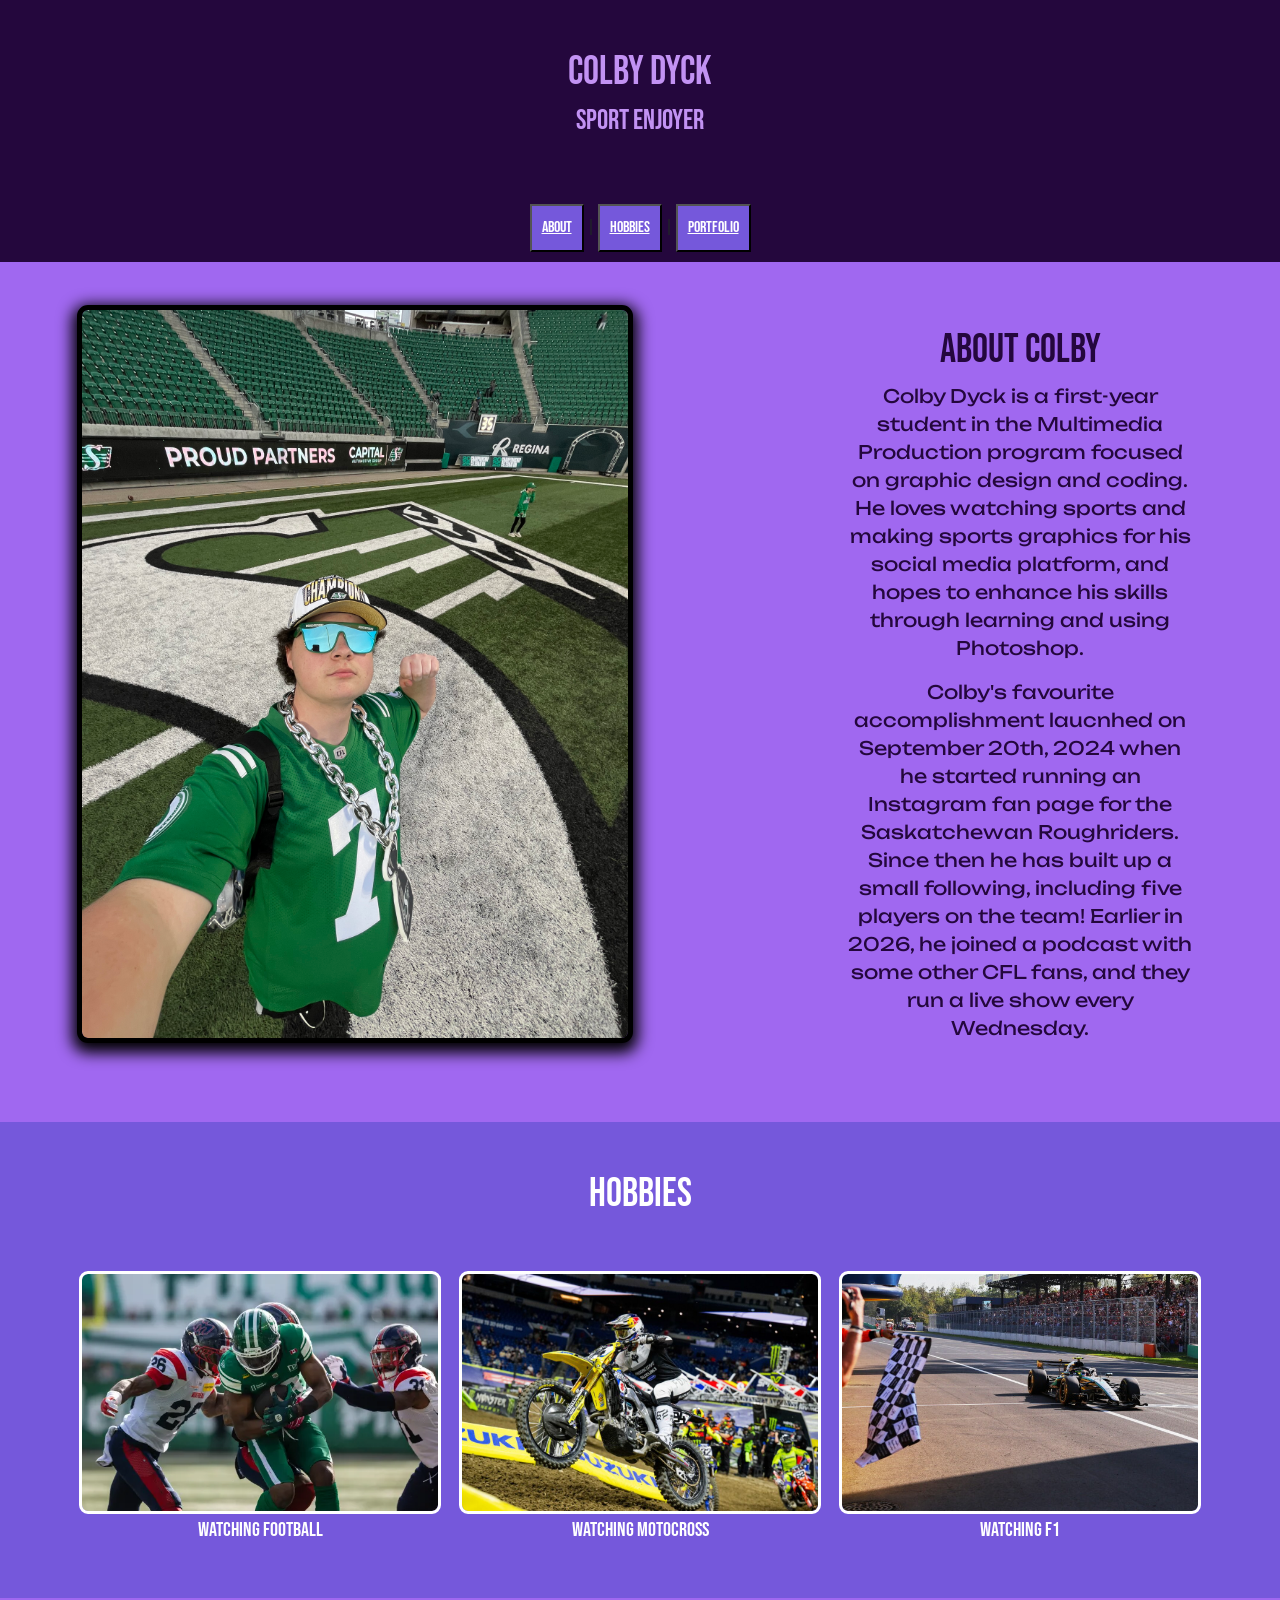
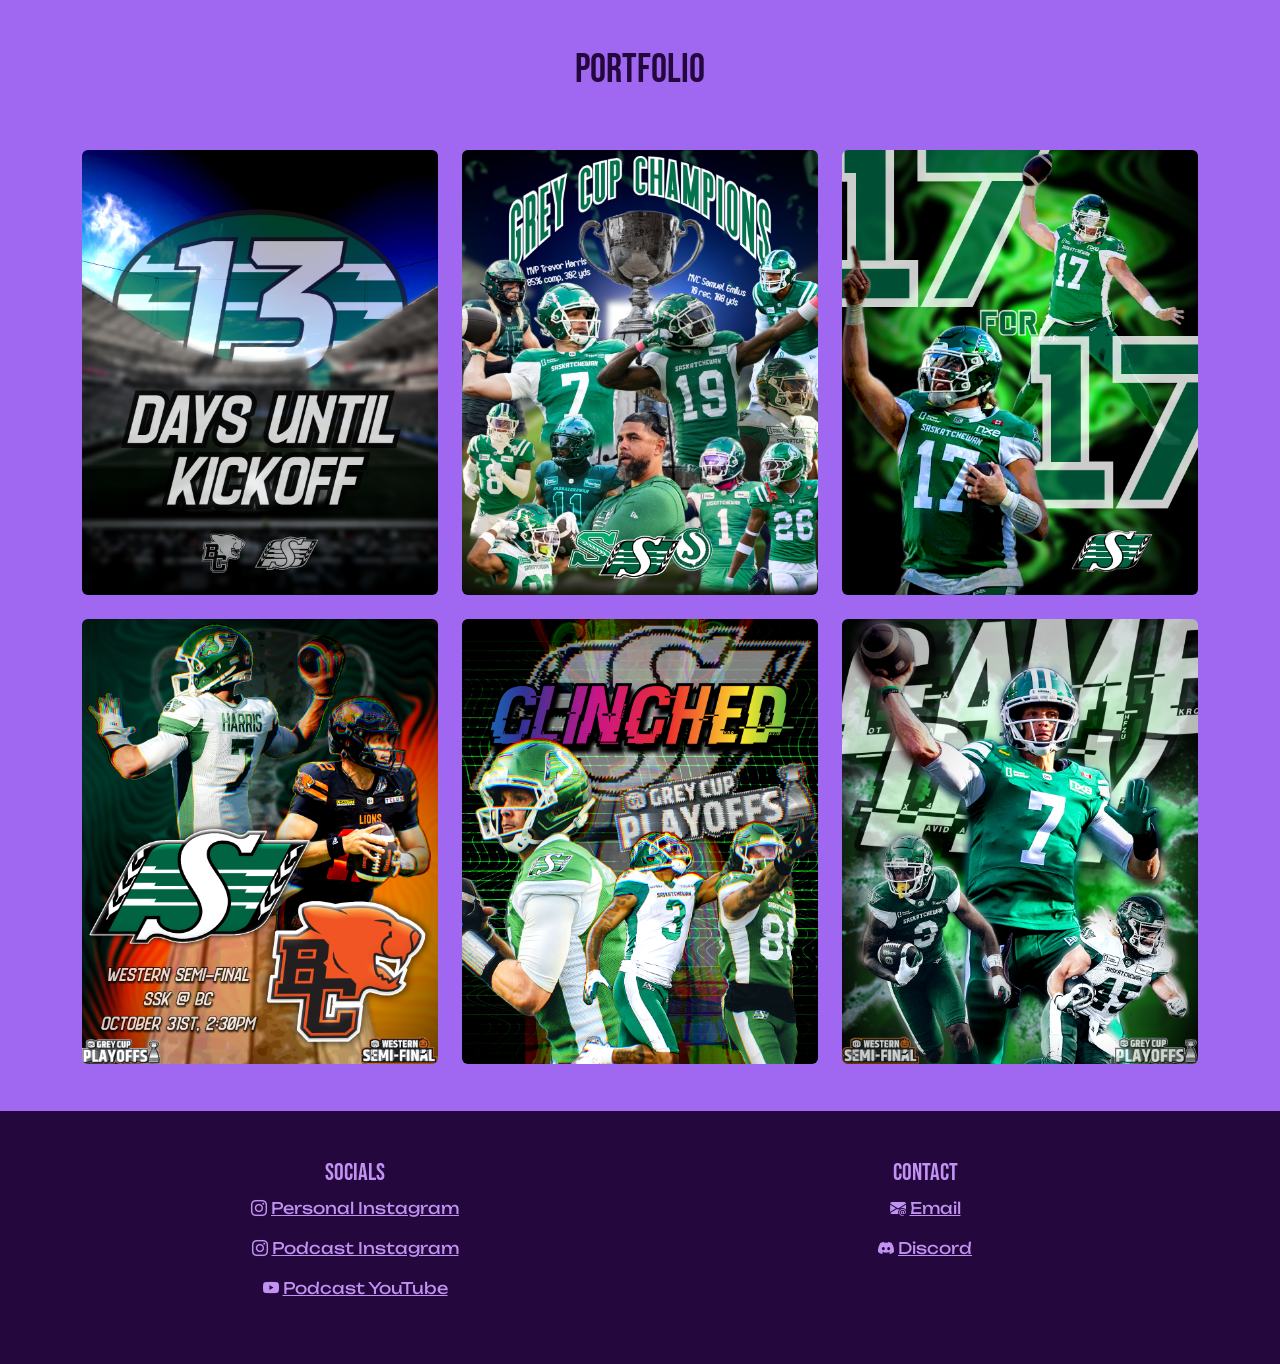
<file: index.html>
<!DOCTYPE html>
<html lang="en">

<head>
    <meta charset="UTF-8">
    <meta name="viewport" content="width=device-width, initial-scale=1.0">
    <title>Bio Page</title>

    <!-- Latest compiled and minified CSS -->
    <link href="https://cdn.jsdelivr.net/npm/bootstrap@5.3.8/dist/css/bootstrap.min.css" rel="stylesheet">

    <!-- Latest compiled JavaScript -->
    <script src="https://cdn.jsdelivr.net/npm/bootstrap@5.3.8/dist/js/bootstrap.bundle.min.js"></script>

    <link rel="stylesheet" href="https://cdn.jsdelivr.net/npm/bootstrap-icons@1.13.2/font/bootstrap-icons.min.css">

    <link href="css/custom.css" rel="stylesheet">

</head>

<body>

    <header>
        <div class="container py-5">
            <div class=" row">
                <div class="col-sm-12 text-center">
                    <h1>Colby Dyck</h1>
                    <h3>Sport Enjoyer</h3>
                </div><!--ends column-->
            </div><!--ends row-->
        </div><!--ends header container-->
    </header>

    <nav class="sticky-top">

        <button><a href="#about">ABOUT</a></button> |
        <button><a href="#hobbies">HOBBIES</a></button> |
        <button><a href="#portfolio">PORTFOLIO</a></button>

    </nav>

    <section id="about">
        <div class="container py-5">
            <div class="row">
                <div class="col-sm-6">
                    <img class="img-fluid rounded" src="images/Profile.jpeg" alt="selfie on the field">
                </div><!--ends L column-->
                <div class="col-sm-4 offset-sm-2 text-center my-auto p-3 rounded">
                    <h1>About Colby</h1>
                    <p>Colby Dyck is a first-year student in the Multimedia Production program focused on graphic design
                        and coding. He loves watching sports and making sports graphics for his social media platform,
                        and hopes to enhance his skills
                        through learning and using Photoshop.
                    </p>
                    <p>Colby's favourite accomplishment laucnhed on September 20th, 2024 when he started running an
                        Instagram fan page for the Saskatchewan Roughriders. Since then he has built up a small
                        following, including five players on the
                        team! Earlier in 2026, he joined a podcast with some other CFL fans, and they run
                        a live show every Wednesday.</p>
                </div><!--ends R column-->
            </div><!--ends row-->
        </div><!--ends about container-->
    </section>

    <section id="hobbies">
        <div class="container">
            <div class="row text-center pt-5">
                <h1>Hobbies</h1>
            </div>
            <div class="row text-center py-5">
                <div class="col-sm-4"><img class="img-fluid rounded" src="images/Hobbies_Football.webp"
                        alt="football game">
                    <h5>Watching football</h5>
                </div>
                <div class="col-sm-4"><img class="img-fluid rounded" src="images/Hobbies_MX.jpg" alt="supercross race">
                    <h5>Watching motocross</h5>
                </div>
                <div class="col-sm-4"><img class="img-fluid rounded" src="images/Hobbies_F1.jpg" alt="formula 1 race">
                    <h5>Watching F1</h5>
                </div>
            </div><!--ends row 2-->
        </div><!--ends hobbies container-->
    </section>

    <section id="portfolio">
        <div class="container">
            <div class="row text-center py-5">
                <h1>Portfolio</h1>
            </div>
            <div class="row">
                <div class="col-sm-4"><img class="img-fluid rounded" src="images/13_HomeOpener.png"
                        alt="sports graphic"></div>
                <div class="col-sm-4"><img class="img-fluid rounded" src="images/SSK_CHAMPS.png" alt="sports graphic">
                </div>
                <div class="col-sm-4"><img class="img-fluid rounded" src="images/17_4_17.png" alt="sports graphic">
                </div>
            </div><!--ends row 2-->
            <div class="row my-4 pb-5">
                <div class="col-sm-4"><img class="img-fluid rounded" src="images/WSF (2).png" alt="sports graphic">
                </div>
                <div class="col-sm-4"><img class="img-fluid rounded" src="images/PlayoffsClinched.png"
                        alt="sports graphic"></div>
                <div class="col-sm-4"><img class="img-fluid rounded" src="images/WSF.png" alt="sports graphic"></div>
            </div><!--ends row 3-->
        </div><!--ends portfolio container-->
    </section>

    <footer>
        <div class="container py-5">
            <div class="row text-center">
                <div class="col-sm-6">
                    <h4>Socials</h4>
                    <p><i class="bi bi-instagram"></i> <a href="https://www.instagram.com/13th_man_media/"
                            target="_blank">Personal Instagram</a></p>
                    <p><i class="bi bi-instagram"></i> <a href="https://www.instagram.com/canadagridiron/"
                            target="_blank">Podcast Instagram</a></p>
                    <p><i class="bi bi-youtube"></i> <a href="https://www.youtube.com/@canadagridiron" target="_blank">
                            Podcast YouTube</a></p>
                </div>
                <div class="col-sm-6">
                    <h4>Contact</h4>
                    <p><i class="bi bi-envelope-at-fill"></i> <a
                            href="https://mail.google.com/mail/u/1/#inbox?compose=DmwnWtDwhJjzXpQBnhvlGQWwVlCGWhMQcWwrVZmLTkTHXjCDvvJPVfrZQJCqpQFQVrlTdPTJmkzB"
                            target="_blank">Email</a></p>
                    <p><i class="bi bi-discord"></i> <a href="https://discord.com/users/706970030943764563"
                            target="_blank">Discord</a></p>
                </div>
            </div><!--ends row-->
        </div><!--ends footer container-->
    </footer>
</body>

</html>
</file>
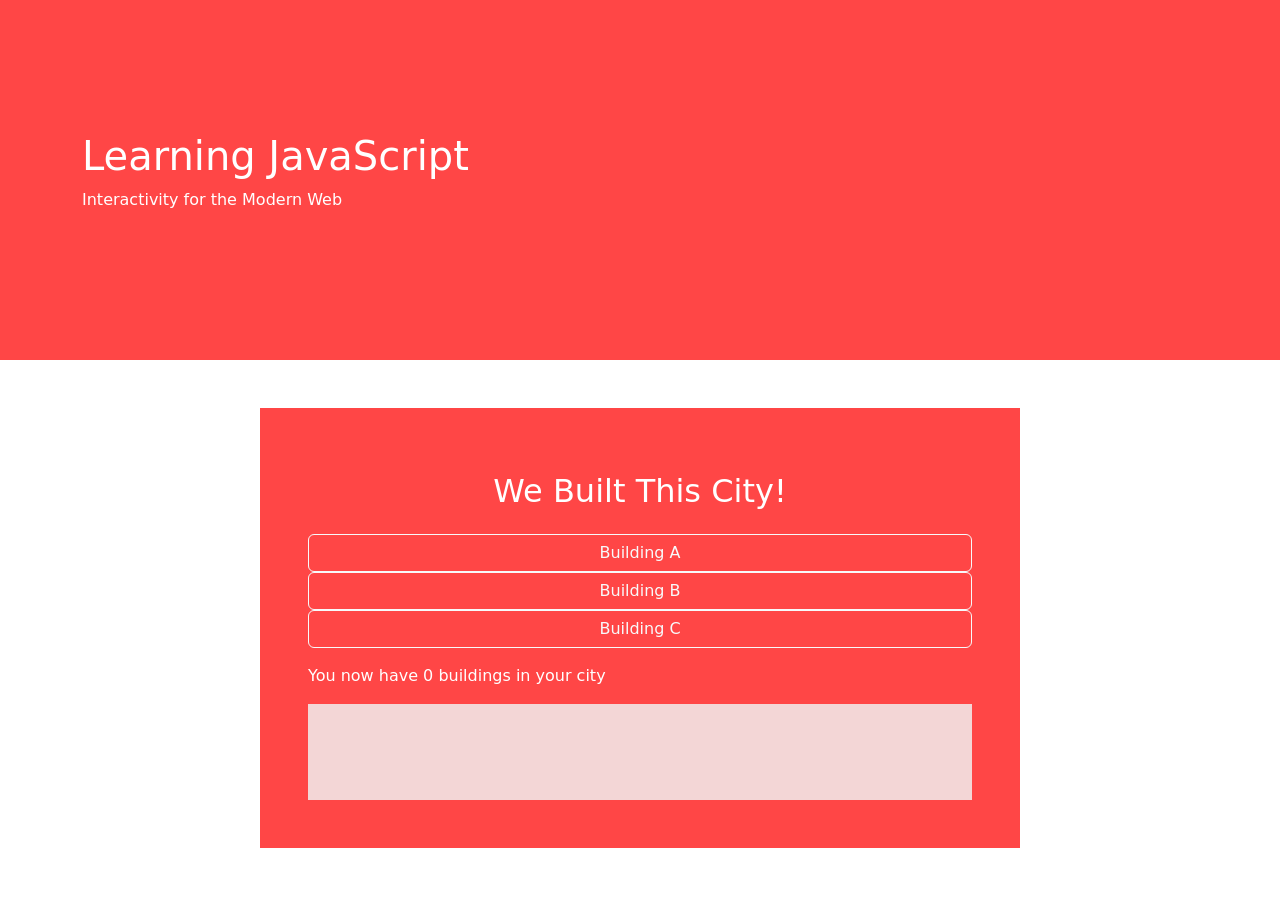
<file: buttonClickCity/index.html>
<!DOCTYPE html>
<html lang="en">

<head>
    <meta charset="UTF-8">
    <meta http-equiv="X-UA-Compatible" content="IE=edge">
    <meta name="viewport" content="width=device-width, initial-scale=1.0">

    <title>Intro to Javascript</title>

    <!-- Latest compiled and minified CSS -->
    <link href="https://cdn.jsdelivr.net/npm/bootstrap@5.3.3/dist/css/bootstrap.min.css" rel="stylesheet">

    <!-- My CSS -->
    <link rel="stylesheet" href="css/build.css">

    <!-- Latest compiled JavaScript -->
    <script src="https://cdn.jsdelivr.net/npm/bootstrap@5.3.3/dist/js/bootstrap.bundle.min.js"></script>

</head>

<body>

    <!----------------------------- Header -------------------------------------------->
    <header class="bg-main">
        <div class="container">
            <div class="row align-items-center customHeight">
                <div class="col-sm-6 text-white">
                    <h1>Learning JavaScript</h1>
                    <p>Interactivity for the Modern Web</p>
                </div>
            </div>
        </div>
    </header>

    <section>
        <div class="container py-5">
            <div class="row">
                <div id="column1" class="col-sm-8 mx-auto bg-main p-5 text-white">
                    <!---------------------The column where things will change!----------------------->
                    <h2 class="text-center py-3">We Built This City!</h2>

                    <!-- Form with only a button that will call a Javascript function -->
                    <form action="javascript:buildA();">
                        <div class="d-grid">
                            <button type="submit" class="btn btn-outline-light">Building A</button>
                        </div>
                    </form>

                    <!-- Form with only a button that will call a different Javascript function -->
                    <form action="javascript:buildB();">
                        <div class="d-grid">
                            <button type="submit" class="btn btn-outline-light">Building B</button>
                        </div>
                    </form>

                    <!-- Form with only a button that will call a third Javascript function -->
                    <form action="javascript:buildC();">
                        <div class="d-grid">
                            <button type="submit" class="btn btn-outline-light">Building C</button>
                        </div>
                    </form>

                    <!-- Div that will display a message about how many buildings the user put into the city -->
                    <div id="city" class="my-3"> </div>

                    <!-- Div that will display the buildings the user put into the city -->
                    <div id="cityGraphic" class="bg_city p-5"></div>

                </div>

            </div>
        </div>
    </section>


    <!---------------------Your Custom Javascript----------------------->

    <script src="js/build.js"></script>

</body>

</html>
</file>
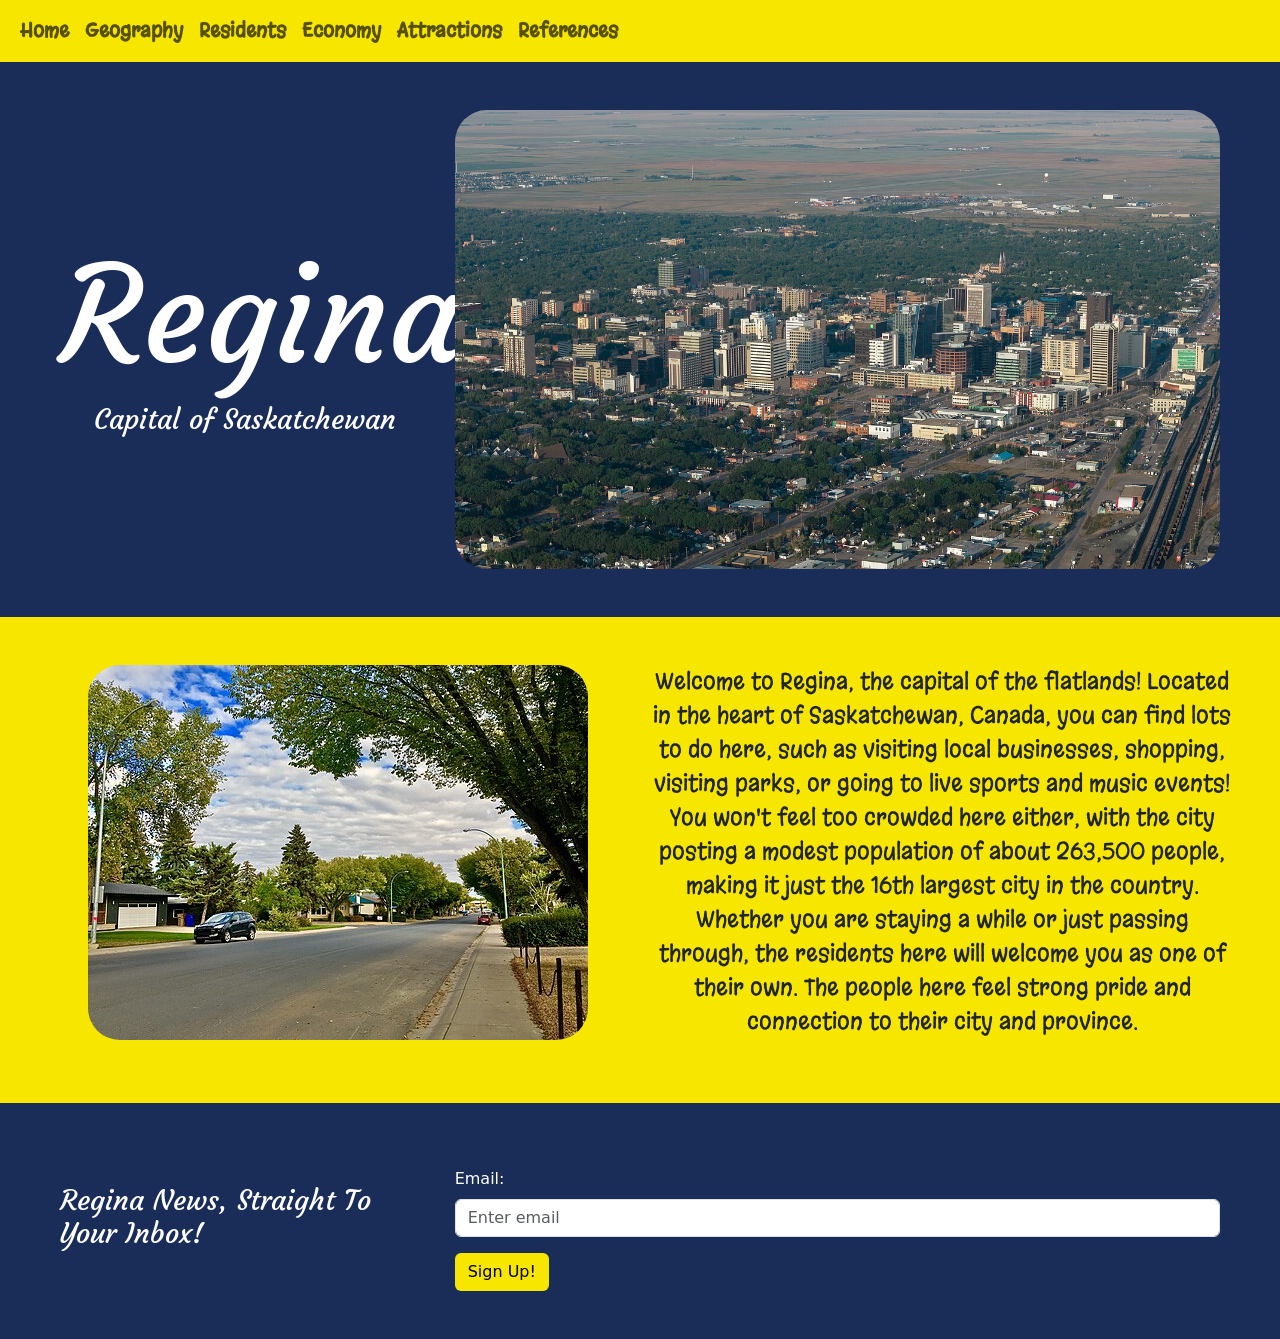
<file: colby_multipage/index.html>
<!DOCTYPE html>
<html lang="en">
<head>
    
    <meta charset="UTF-8">
    <meta name="viewport" content="width=device-width, initial-scale=1.0">
    <title>Home</title>

    <link href="https://cdn.jsdelivr.net/npm/bootstrap@5.3.8/dist/css/bootstrap.min.css" rel="stylesheet">

    <link rel="stylesheet" href="https://cdn.jsdelivr.net/npm/bootstrap-icons@1.13.2/font/bootstrap-icons.min.css">

    <!-- custom css -->
    <link href="css/custom.css" rel="stylesheet">

    <!-- Latest compiled JavaScript -->
    <script src="https://cdn.jsdelivr.net/npm/bootstrap@5.3.8/dist/js/bootstrap.bundle.min.js"></script>

</head>
<body>
    
    <nav class="navbar navbar-expand-sm bg-secondary text-black navbar-light sticky-top">
        <div class="container-fluid">
            <button class="navbar-toggler" type="button" data-bs-toggle="collapse" data-bs-target="#collapsibleNavbar">
                <span class="navbar-toggler-icon"></span>
            </button>
            <div class="collapse navbar-collapse" id="collapsibleNavbar">
                <ul class="navbar-nav">
                    <li class="nav-item">
                        <a class="nav-link" href="index.html">Home</a>
                    </li>
                    <li class="nav-item">
                        <a class="nav-link" href="geography.html">Geography</a>
                    </li>
                    <li class="nav-item">
                        <a class="nav-link" href="residents.html">Residents</a>
                    </li>
                    <li class="nav-item">
                        <a class="nav-link" href="economy.html">Economy</a>
                    </li>
                    <li class="nav-item">
                        <a class="nav-link" href="attractions.html">Attractions</a>
                    </li>
                    <li class="nav-item">
                        <a class="nav-link" href="reference.html">References</a>
                    </li>
                </ul>
            </div>
        </div>
    </nav>

<header id="head" class="bg-primary text-white text-center p-5">
<div class="container-fluid">
    <div class="row">
        <div class="col-sm-4 my-auto">
            <h1>Regina</h1>
            <h3>Capital of Saskatchewan</h3>
        </div>
        <div class="col-sm-8">
            <img class="img-fluid rounded-5" src="images/downtown.jpg" alt="downtown Regina">
        </div>
    </div>
</div>
</header>


<main id="homemain">
    <div class="container-fluid text-center bg-secondary p-5">
        <div class="row">
            <div class="col-sm-6">
                <img class="img-fluid rounded-5" src="images/street.jpg" alt="Regina street">
            </div>
            <div class="col-sm-6 my-auto">
                <p>Welcome to Regina, the capital of the flatlands! Located in the heart of Saskatchewan, Canada, you can find lots to do here, such as visiting local businesses, shopping, visiting parks, or going to live sports and music events! You won't feel too crowded here either, with the city posting a modest population of about 263,500 people, making it just the 16th largest city in the country. Whether you are staying a while or just passing through, the residents here will welcome you as one of their own. The people here feel strong pride and connection to their city and province.</p>
            </div>
        </div>
    </div>
</main>

<footer>
    <div class="container-fluid bg-primary text-white">
        <div class="row p-5">
            <div class="col-sm-4 m-auto">
                <h3>Regina News, Straight To Your Inbox!</h3>
            </div>
            <div class="col-sm-8">
            <form>
                <div class="mb-3 mt-3">
                    <label for="email" class="form-label">Email:</label>
                    <input type="email" class="form-control" id="email" placeholder="Enter email" name="email">
                 </div>
                <button type="submit" class="btn bg-secondary text-black">Sign Up!</button>
            </form>
            </div>
        </div>
    </div>
</footer>

</body>
</html>
</file>
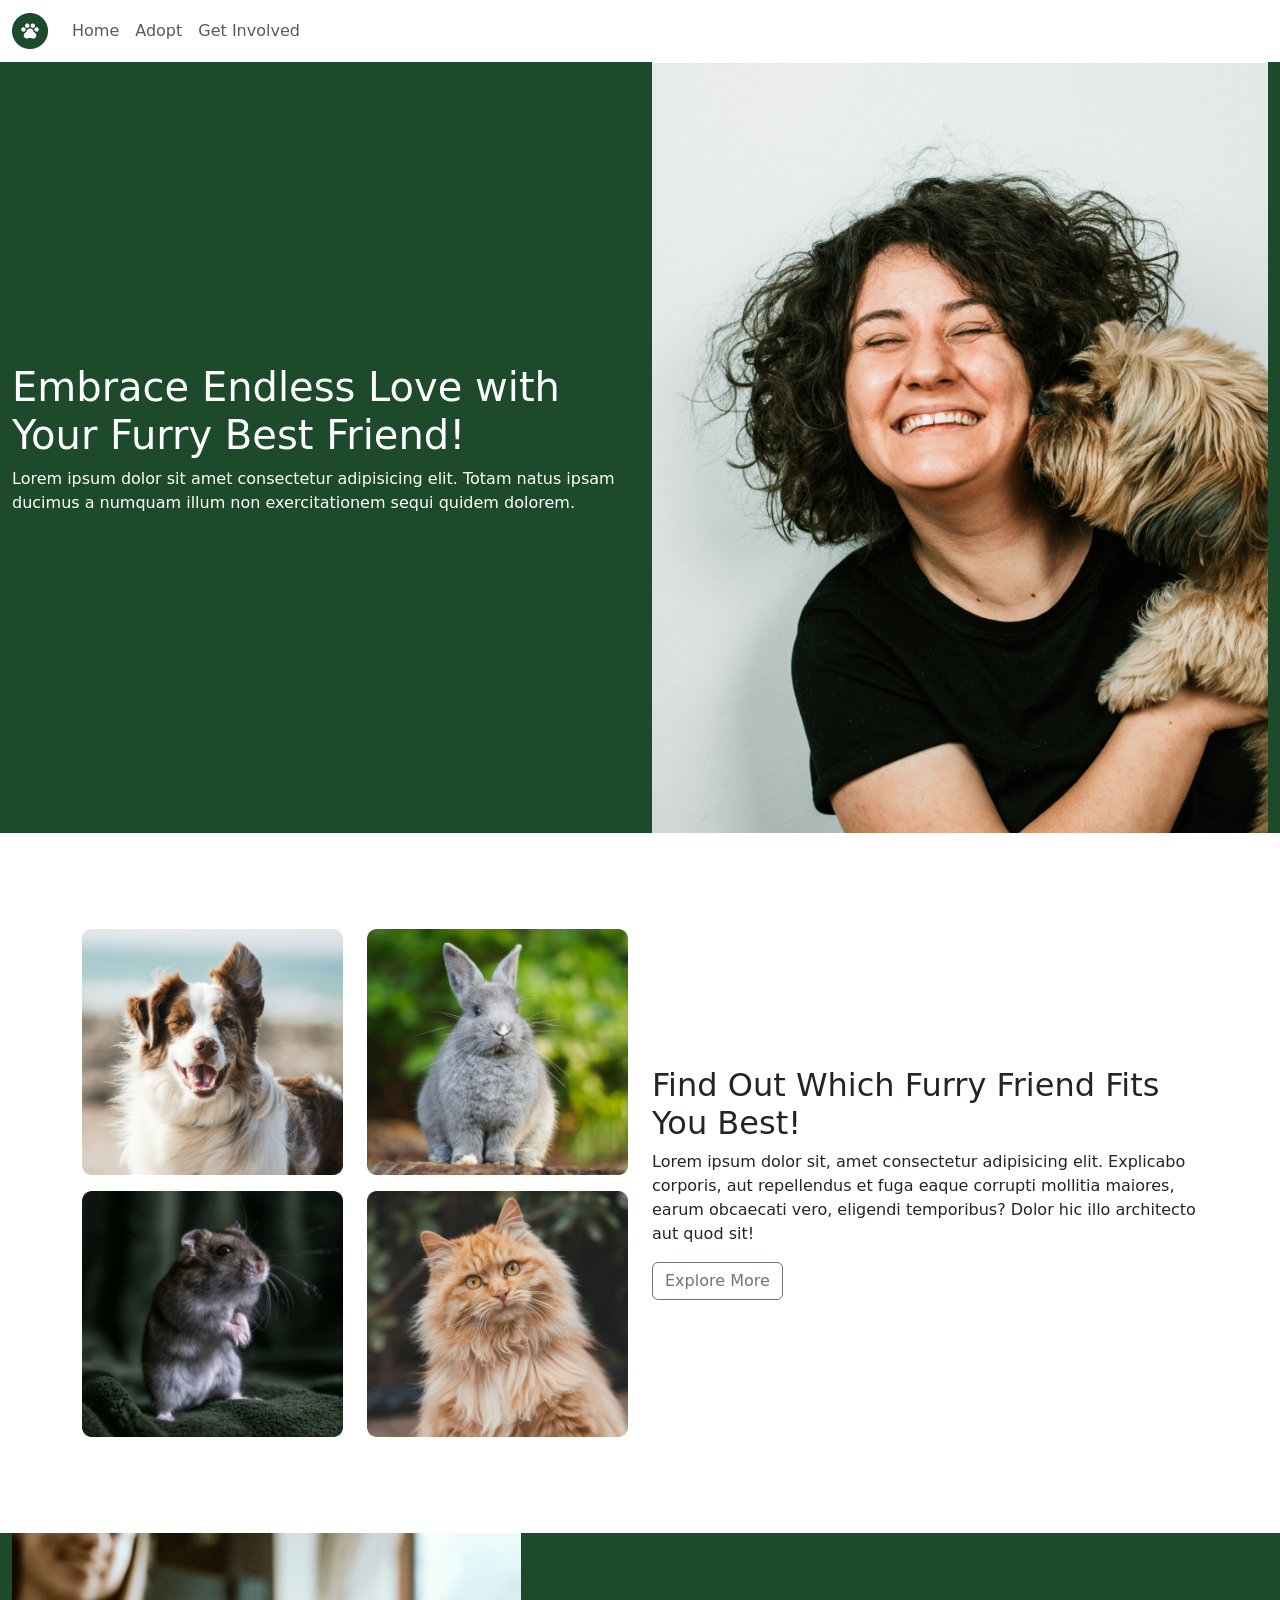
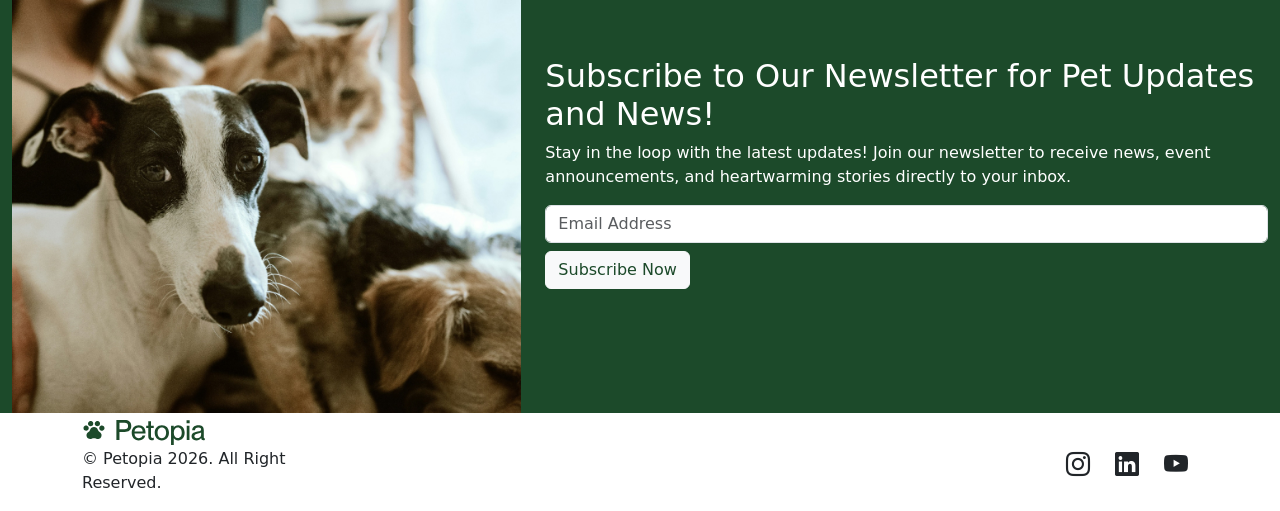
<file: petopia-site/index.html>
<!DOCTYPE html>
<html lang="en">

<head>
    <meta charset="UTF-8">
    <meta name="viewport" content="width=device-width, initial-scale=1.0">
    <title>Petopia</title>

    <!-- Latest compiled and minified CSS -->
    <link href="https://cdn.jsdelivr.net/npm/bootstrap@5.3.8/dist/css/bootstrap.min.css" rel="stylesheet">

    <link rel="stylesheet" href="https://cdn.jsdelivr.net/npm/bootstrap-icons@1.13.2/font/bootstrap-icons.min.css">

    <!-- custom css -->
    <link href="css/petStyle.css" rel="stylesheet">

    <!-- Latest compiled JavaScript -->
    <script src="https://cdn.jsdelivr.net/npm/bootstrap@5.3.8/dist/js/bootstrap.bundle.min.js"></script>

</head>

<body>

    <!-------------------Collapsing Navbar-------------->
    <nav class="navbar navbar-expand-sm bg-white navbar-light sticky-top">
        <div class="container-fluid">
            <a class="navbar-brand" href="index.html">
                <img src="images/logoIcon.png" alt="Petopia">
            </a>
            <button class="navbar-toggler" type="button" data-bs-toggle="collapse" data-bs-target="#collapsibleNavbar">
                <span class="navbar-toggler-icon"></span>
            </button>
            <div class="collapse navbar-collapse" id="collapsibleNavbar">
                <ul class="navbar-nav">
                    <li class="nav-item">
                        <a class="nav-link" href="index.html">Home</a>
                    </li>
                    <li class="nav-item">
                        <a class="nav-link" href="adopt.html">Adopt</a>
                    </li>
                    <li class="nav-item">
                        <a class="nav-link" href="involved.html">Get Involved</a>
                    </li>
                </ul>
            </div>
        </div>
    </nav>


    <!-------------------Header------------------------->

    <header class="bg-primary text-white mb-5">
        <div class="container-fluid">
            <div class="row">
                <div class="col-sm-6 my-auto">
                    <h1>Embrace Endless Love with Your Furry Best Friend!</h1>
                    <p>Lorem ipsum dolor sit amet consectetur adipisicing elit. Totam natus ipsam ducimus a numquam
                        illum non exercitationem sequi quidem dolorem.</p>
                </div>
                <div class="col-sm-6">
                    <img class="img-fluid" src="images/headerImages/homeHeader.jpg"
                        alt="Person with adopted pet from Petopia">
                </div>
            </div> <!--end row-->
        </div> <!--ends container-->
    </header>
    <!-- --------------------Main Content------------ -->

    <main class="my-5 py-5">
        <div class="container">
            <div class="row">
                <div class="col-md-6">

                    <div class="row mb-3">
                        <div class="col-6">
                            <img class="img-fluid" src="images/fit/dog.png" alt="dog">
                        </div>
                        <div class="col-6">
                            <img class="img-fluid" src="images/fit/bunny.png" alt="bunny">
                        </div>
                    </div>
                    <div class="row">
                        <div class="col-6">
                            <img class="img-fluid" src="images/fit/gerbil.png" alt="gerbil">
                        </div>
                        <div class="col-6">
                            <img class="img-fluid" src="images/fit/cat.png" alt="cat">
                        </div>
                    </div>
                </div>

                <div class="col-md-6 my-auto">
                    <h2>Find Out Which Furry Friend Fits You Best!</h2>
                    <p>Lorem ipsum dolor sit, amet consectetur adipisicing elit. Explicabo corporis, aut repellendus et
                        fuga eaque corrupti mollitia maiores, earum obcaecati vero, eligendi temporibus? Dolor hic illo
                        architecto aut quod sit!</p>

                    <button type="button" class="btn btn-outline-secondary">Explore More</button>

                </div>
            </div>
        </div><!--ends container-->
    </main>


    <!-- -------------------Newsletter---------------- -->
    <section class="bg-primary">
        <div class="container-fluid">
            <div class="row">
                <div class="col-sm-5">
                    <img class="img-fluid" src="images/newsletter.jpg" alt="Pets">
                </div>
                <div class="col-sm-7 text-white my-auto">
                    <h2>Subscribe to Our Newsletter for Pet Updates and News!</h2>
                    <p>Stay in the loop with the latest updates! Join our newsletter to receive news, event
                        announcements, and heartwarming stories directly to your inbox. </p>

                    <input type="text" class="form-control" placeholder="Email Address">
                    <button type="button" class="btn btn-light text-primary mt-2">Subscribe Now</button>

                </div>
            </div>
        </div>
    </section>
    <!-- ------------------Footer--------------------- -->
    <footer>
        <div class="container">
            <div class="row">
                <div class="col-sm-3">
                    <img class="img-fluid" src="images/logoFull.svg" alt="Petopia">
                </div>
            </div>

            <div class="row">
                <div class="col-sm-3">
                    <p>© Petopia 2026. All Right Reserved.</p>
                </div>
                <div class="col-sm-2 offset-sm-7 text-end"><i class="bi bi-instagram"></i> <i
                        class="bi bi-linkedin"></i> <i class="bi bi-youtube"></i></div>
            </div>
        </div>
    </footer>
</body>

</html>
</file>
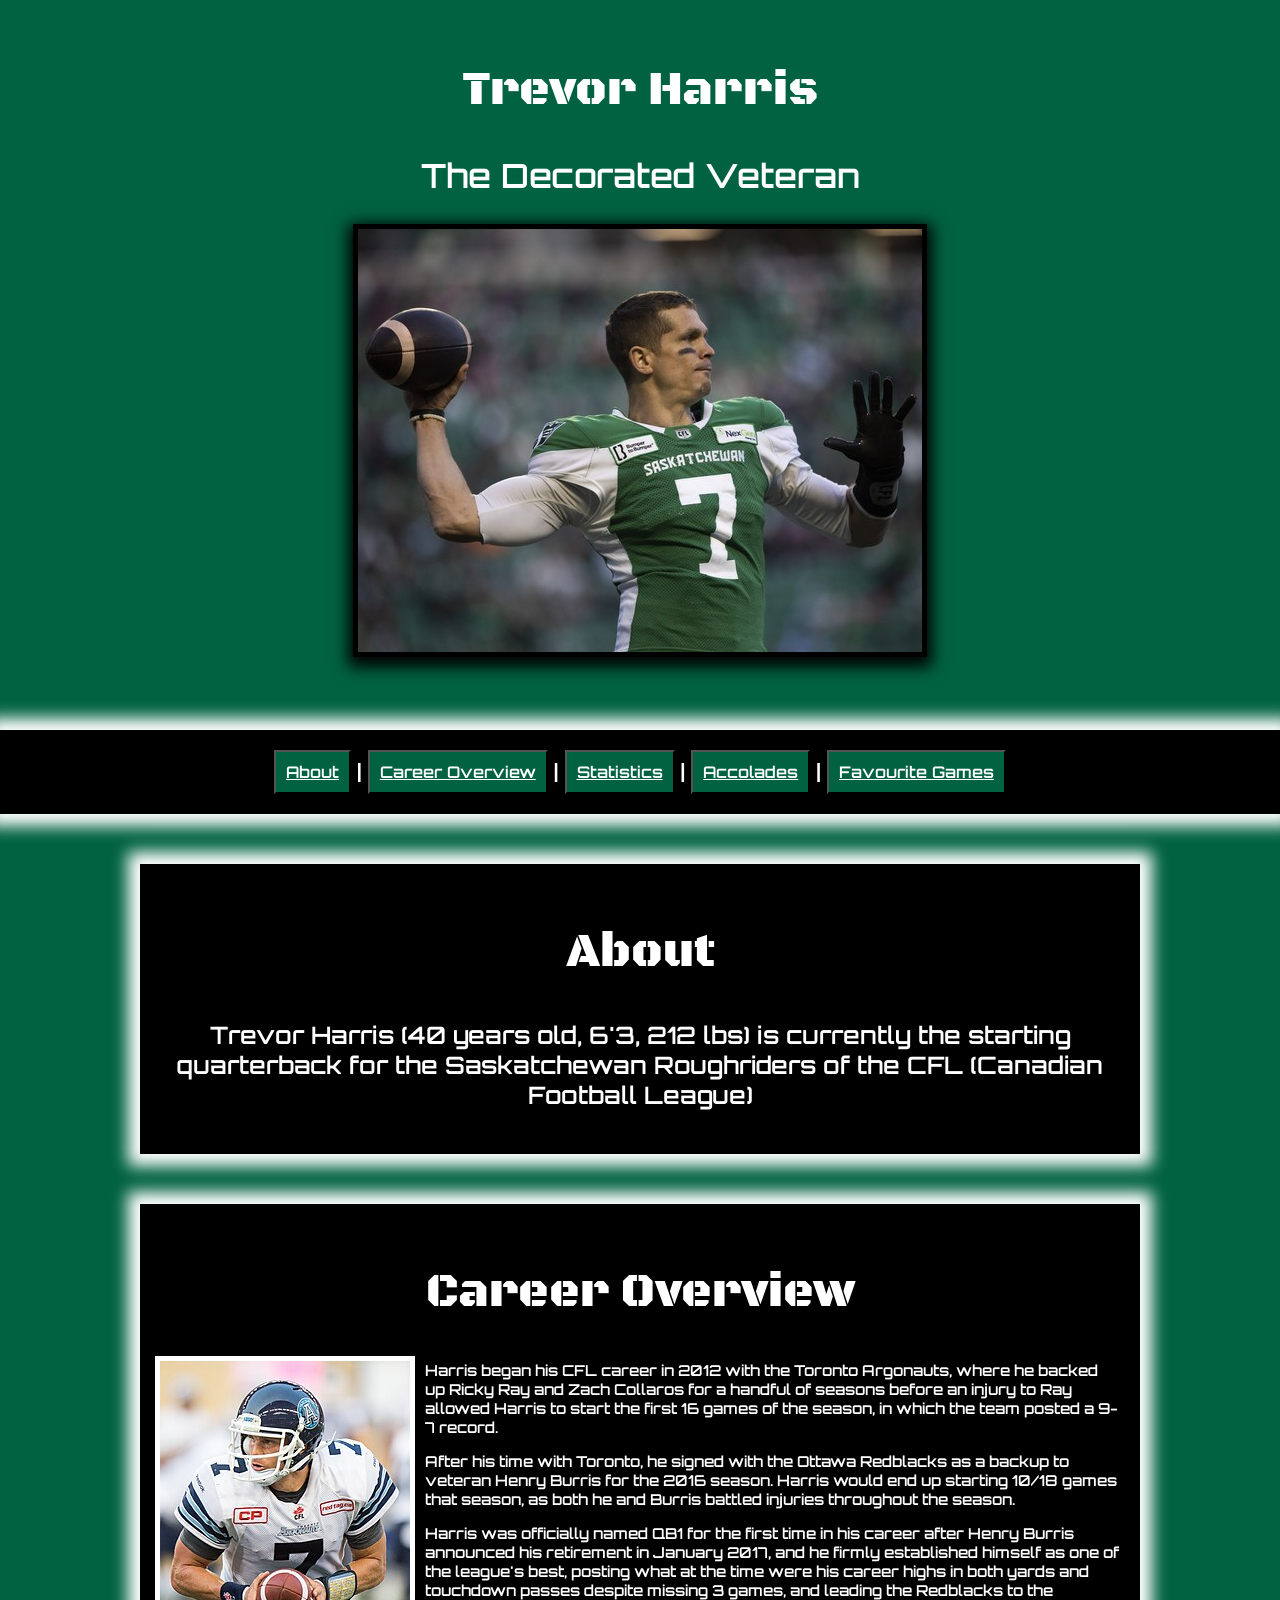
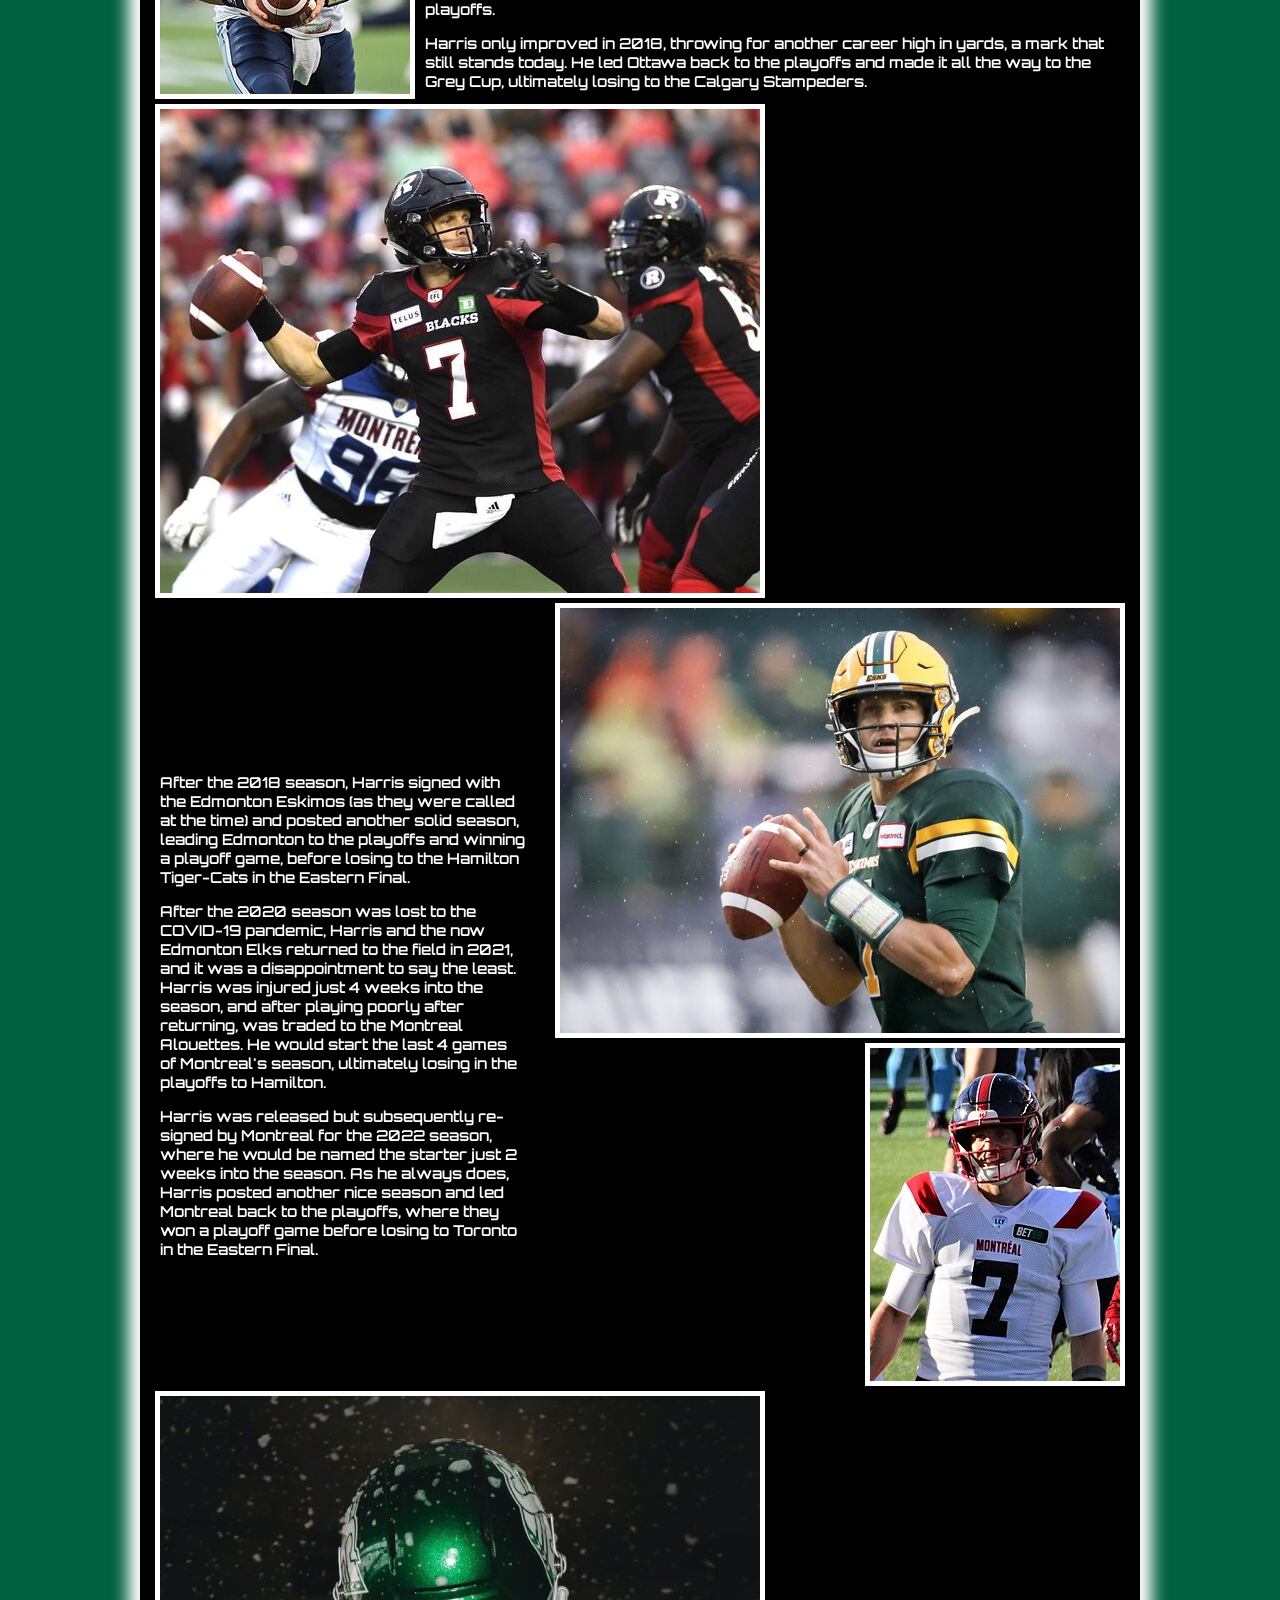
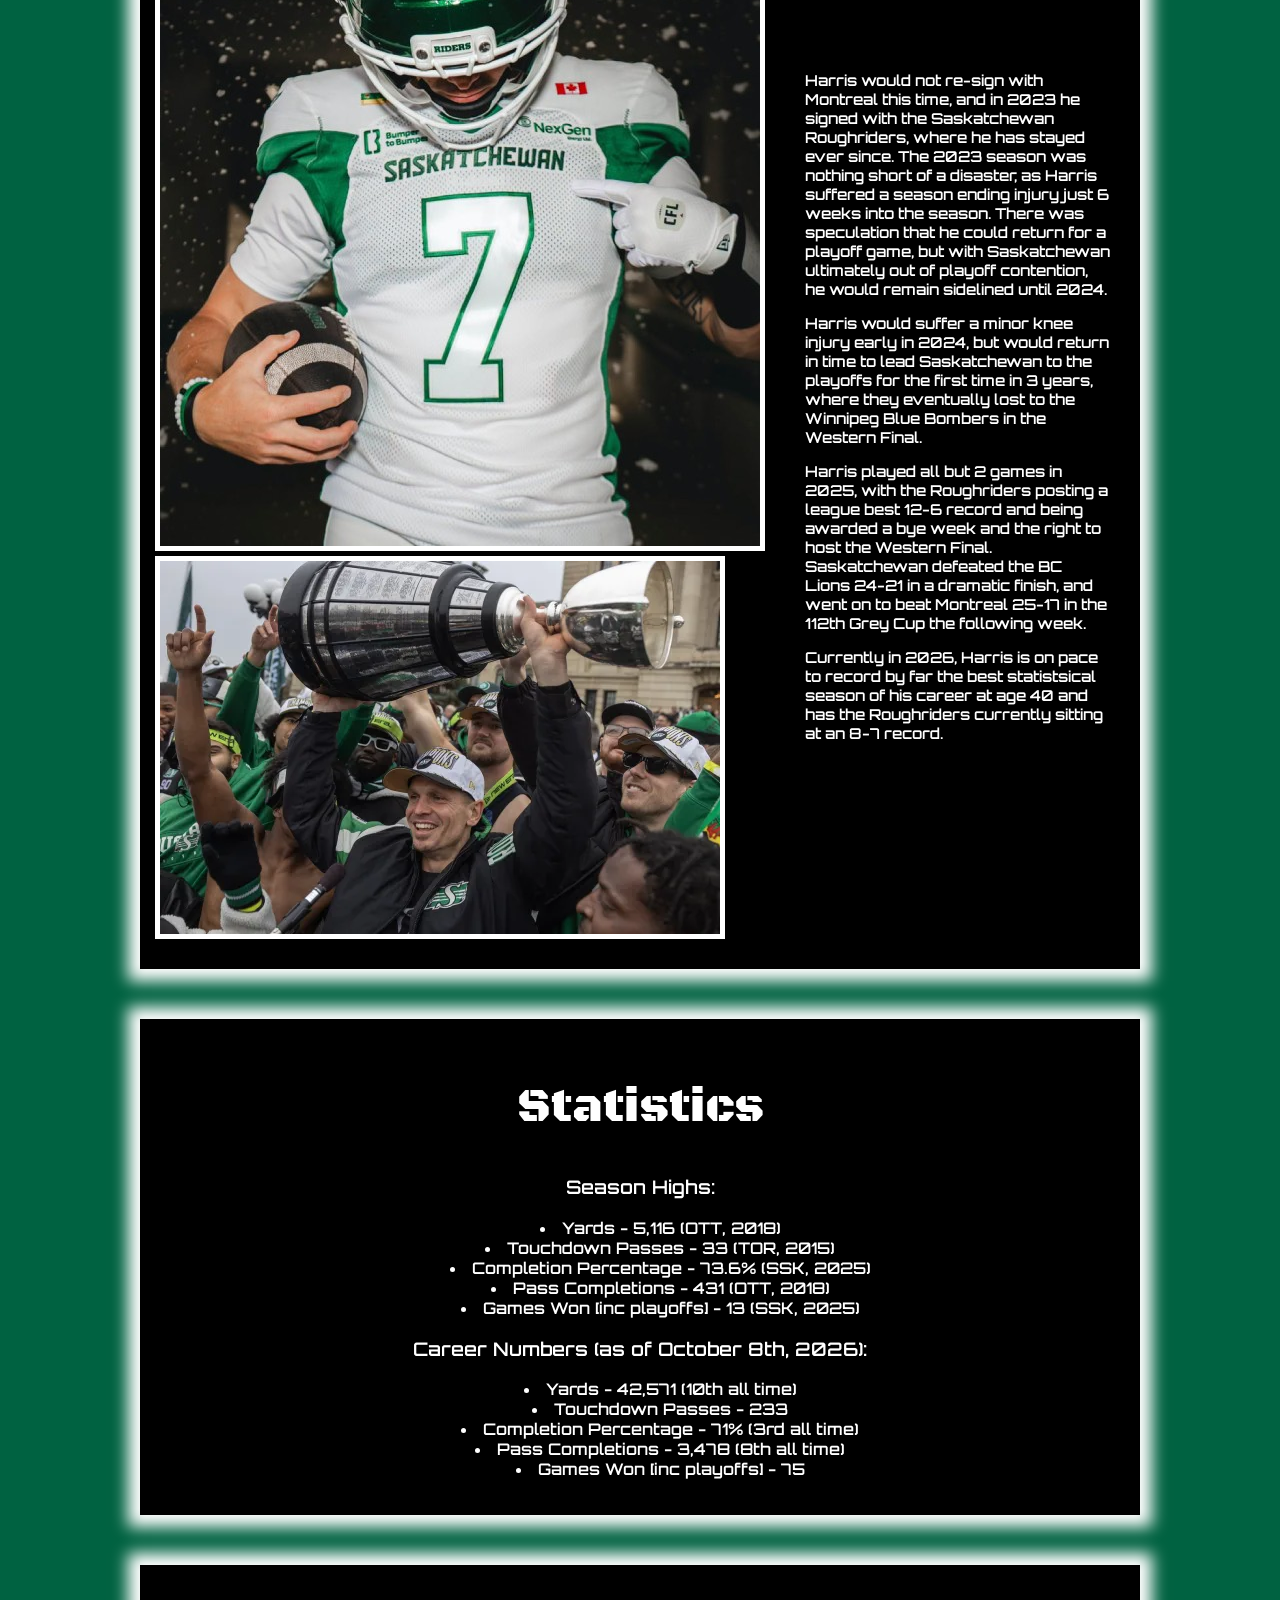
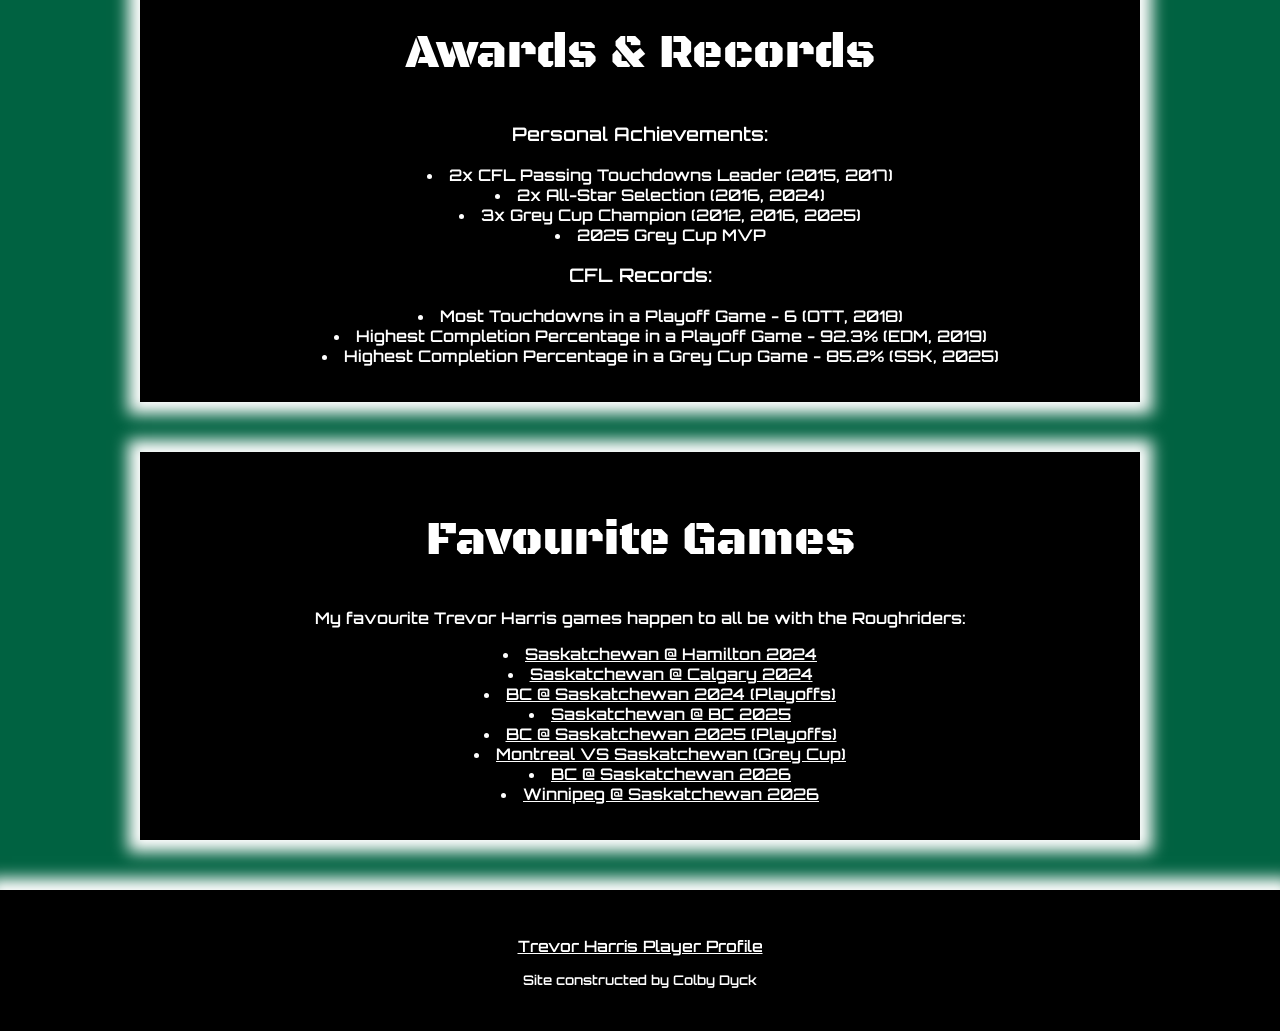
<file: TH_7/index.html>
<!DOCTYPE html>
<html lang="en">

<head>
    <meta charset="UTF-8">
    <meta name="viewport" content="width=device-width, initial-scale=1.0">
    <title>Trevor Harris</title>
    <link href="css/simple.css" rel="stylesheet">
</head>

<body>
    <header>
        <h1>Trevor Harris</h1>
        <p>The Decorated Veteran</p>
        <img src="images/TrevorHarris1.jpg" alt="Trevor Harris warming up before a game">
    </header>

    <nav>

        <button><a href="#about">About</a></button> <b>|</b>
        <button><a href="#career">Career Overview</a></button> <b>|</b>
        <button><a href="#stats">Statistics</a></button> <b>|</b>
        <button><a href="#accolades">Accolades</a></button> <b>|</b>
        <button> <a href="#moments">Favourite Games</a></button>

    </nav>

    <section id="about">
        <h2>About</h2>
        <p>Trevor Harris (40 years old, 6'3, 212 lbs) is currently the starting quarterback for the Saskatchewan
            Roughriders of the CFL (Canadian
            Football League)</p>
    </section>

    <section id="career">
        <h2>Career Overview</h2>
        <div class="clearer">
            <img class="imageleft" src="images/TrevorHarrisToronto.jpg" alt="Harris playing for the Argonauts">
            <p>Harris began his CFL career in 2012 with the Toronto Argonauts,
                where he backed up Ricky Ray and Zach
                Collaros for a handful of seasons before an injury to Ray allowed Harris to start the first 16 games of
                the
                season, in which the team posted a 9-7 record.</p>
            <p>After his time with Toronto, he signed with the Ottawa Redblacks as a backup to veteran Henry Burris for
                the
                2016 season. Harris
                would end up starting 10/18 games that season, as both he and Burris battled injuries throughout the
                season.
            </p>
            <p>Harris was officially named QB1 for the first time in his career after Henry Burris announced his
                retirement
                in January 2017, and he firmly established himself as one of the league's best, posting what at the time
                were his career highs in both yards and touchdown passes despite missing 3 games, and leading the
                Redblacks
                to the playoffs.</p>
            <p>Harris only improved in 2018, throwing for another career high in yards, a mark that still stands today.
                He
                led Ottawa back to the playoffs and made it all the way to the Grey Cup, ultimately losing to the
                Calgary
                Stampeders.</p>
        </div>
        <div class="clearer">
            <img class="imageleft" src="images/TrevorHarrisOttawa.jpg" alt="Harris playing for the Redblacks">
        </div>

        <!-- container - grid - row -->
        <div class="container">
            <!-- left column -->
            <div class="topSpace">
                <p>After the 2018 season, Harris signed with the Edmonton Eskimos (as they were called at the time) and
                    posted
                    another solid season, leading Edmonton to the playoffs and winning a playoff game, before losing to
                    the
                    Hamilton Tiger-Cats in the Eastern Final.</p>
                <p>After the 2020 season was lost to the COVID-19 pandemic, Harris and the now Edmonton Elks returned to
                    the
                    field in 2021, and it was a disappointment to say the least. Harris was injured just 4 weeks into
                    the
                    season, and after playing poorly after returning, was traded to the Montreal Alouettes. He would
                    start
                    the
                    last 4 games of Montreal's season, ultimately losing in the playoffs to Hamilton.</p>
                <p>Harris was released but subsequently re-signed by Montreal for the 2022 season, where he would be
                    named
                    the
                    starter just 2 weeks into the season. As he always does, Harris posted another nice season and led
                    Montreal
                    back to the playoffs, where they won a playoff game before losing to Toronto in the Eastern Final.
                </p>
            </div>
            <!-- right column -->
            <div>
                <img class="imageright" src="images/TrevorHarrisEsks.jpg" alt="Harris playing for the Eskimos">
                <img class="imageright" src="images/TrevorHarrisMontreal.jpg"
                    alt="Harris on the sideline in Alouettes uniform">
            </div>

        </div>
        <div class="container">
            <div><img class="imageleft" src="images/TrevorHarrisSask1.jpg"
                    alt="Harris in a photoshoot to unveil a new alternate uniform">
                <img class="imageleft" src="images/TrevorHarrisSask2.jpg"
                    alt="Harris celebrating with his teammates at the 2025 championship parade">
            </div>
            <div class="botSpace">
                <p>Harris would not re-sign with Montreal this time, and in 2023 he signed with the Saskatchewan
                    Roughriders,
                    where he has stayed ever since. The 2023 season was nothing short of a disaster, as Harris suffered
                    a
                    season
                    ending injury just 6 weeks into the season. There was speculation that he could return for a playoff
                    game,
                    but with Saskatchewan ultimately out of playoff contention, he would remain sidelined until 2024.
                </p>
                <p>Harris would suffer a minor knee injury early in 2024, but would return in time to lead Saskatchewan
                    to
                    the
                    playoffs for the first time in 3 years, where they eventually lost to the Winnipeg Blue Bombers in
                    the
                    Western Final.</p>
                <p>Harris played all but 2 games in 2025, with the Roughriders posting a league best 12-6 record and
                    being
                    awarded a bye week and the right to host the Western Final. Saskatchewan defeated the BC Lions 24-21
                    in
                    a
                    dramatic finish, and went on to beat Montreal 25-17 in the 112th Grey Cup the following week.</p>
                <p>Currently in 2026, Harris is on pace to record by far the best statistsical season of his career at
                    age
                    40
                    and has the Roughriders currently sitting at an 8-7 record.</p>
            </div>

        </div>
    </section>

    <section id="stats">
        <h2>Statistics</h2>
        <h3>Season Highs:</h3>
        <ul>

            <li>Yards - 5,116 (OTT, 2018)</li>
            <li>Touchdown Passes - 33 (TOR, 2015)</li>
            <li>Completion Percentage - 73.6% (SSK, 2025)</li>
            <li>Pass Completions - 431 (OTT, 2018)</li>
            <li>Games Won [inc playoffs] - 13 (SSK, 2025)</li>

        </ul>
        <h3>Career Numbers (as of October 8th, 2026):</h3>
        <ul>

            <li>Yards - 42,571 (10th all time)</li>
            <li>Touchdown Passes - 233</li>
            <li>Completion Percentage - 71% (3rd all time)</li>
            <li>Pass Completions - 3,478 (8th all time)</li>
            <li>Games Won [inc playoffs] - 75</li>

        </ul>
    </section>

    <section id="accolades">
        <h2>Awards & Records</h2>
        <h3>Personal Achievements:</h3>
        <ul>
            <li>2x CFL Passing Touchdowns Leader (2015, 2017)</li>
            <li>2x All-Star Selection (2016, 2024)</li>
            <li>3x Grey Cup Champion (2012, 2016, 2025)</li>
            <li>2025 Grey Cup MVP</li>
        </ul>
        <h3>CFL Records:</h3>
        <ul>
            <li>Most Touchdowns in a Playoff Game - 6 (OTT, 2018)</li>
            <li>Highest Completion Percentage in a Playoff Game - 92.3% (EDM, 2019)</li>
            <li>Highest Completion Percentage in a Grey Cup Game - 85.2% (SSK, 2025)</li>
        </ul>
    </section>

    <section id="moments">
        <h2>Favourite Games</h2>

        <p>My favourite Trevor Harris games happen to all be with the Roughriders:</p>

        <ul>

            <li><a href="https://www.youtube.com/watch?v=IyY47FyxfVo" target="_blank">Saskatchewan @ Hamilton 2024</a>
            </li>
            <li><a href="https://www.youtube.com/watch?v=Q0ec7qaw184" target="_blank">Saskatchewan @ Calgary 2024</a>
            </li>
            <li><a href="https://www.youtube.com/watch?v=Ea3z-7a4_Os" target="_blank">BC @ Saskatchewan 2024
                    (Playoffs)</a></li>
            <li><a href="https://www.youtube.com/watch?v=jxPjv2wZJKw" target="_blank">Saskatchewan @ BC 2025</a></li>
            <li><a href="https://www.youtube.com/watch?v=1yoSK4cyZvI" target="_blank">BC @ Saskatchewan 2025
                    (Playoffs)</a></li>
            <li><a href="https://www.youtube.com/watch?v=y3gaLTiSO0Y" target="_blank">Montreal VS Saskatchewan (Grey
                    Cup)</a></li>
            <li><a href="https://www.youtube.com/watch?v=y7h9n5JAb00" target="_blank">BC @ Saskatchewan 2026</a></li>
            <li><a href="https://www.youtube.com/watch?v=nV4Oj5u896g" target="_blank">Winnipeg @ Saskatchewan 2026</a>
            </li>

        </ul>
    </section>

    <footer>
        <h3><a href="https://stats.cfl.ca/stats/player/156305" target="_blank">Trevor Harris Player Profile</a></h3>
        <p>Site constructed by Colby Dyck</p>
    </footer>
</body>

</html>
</file>
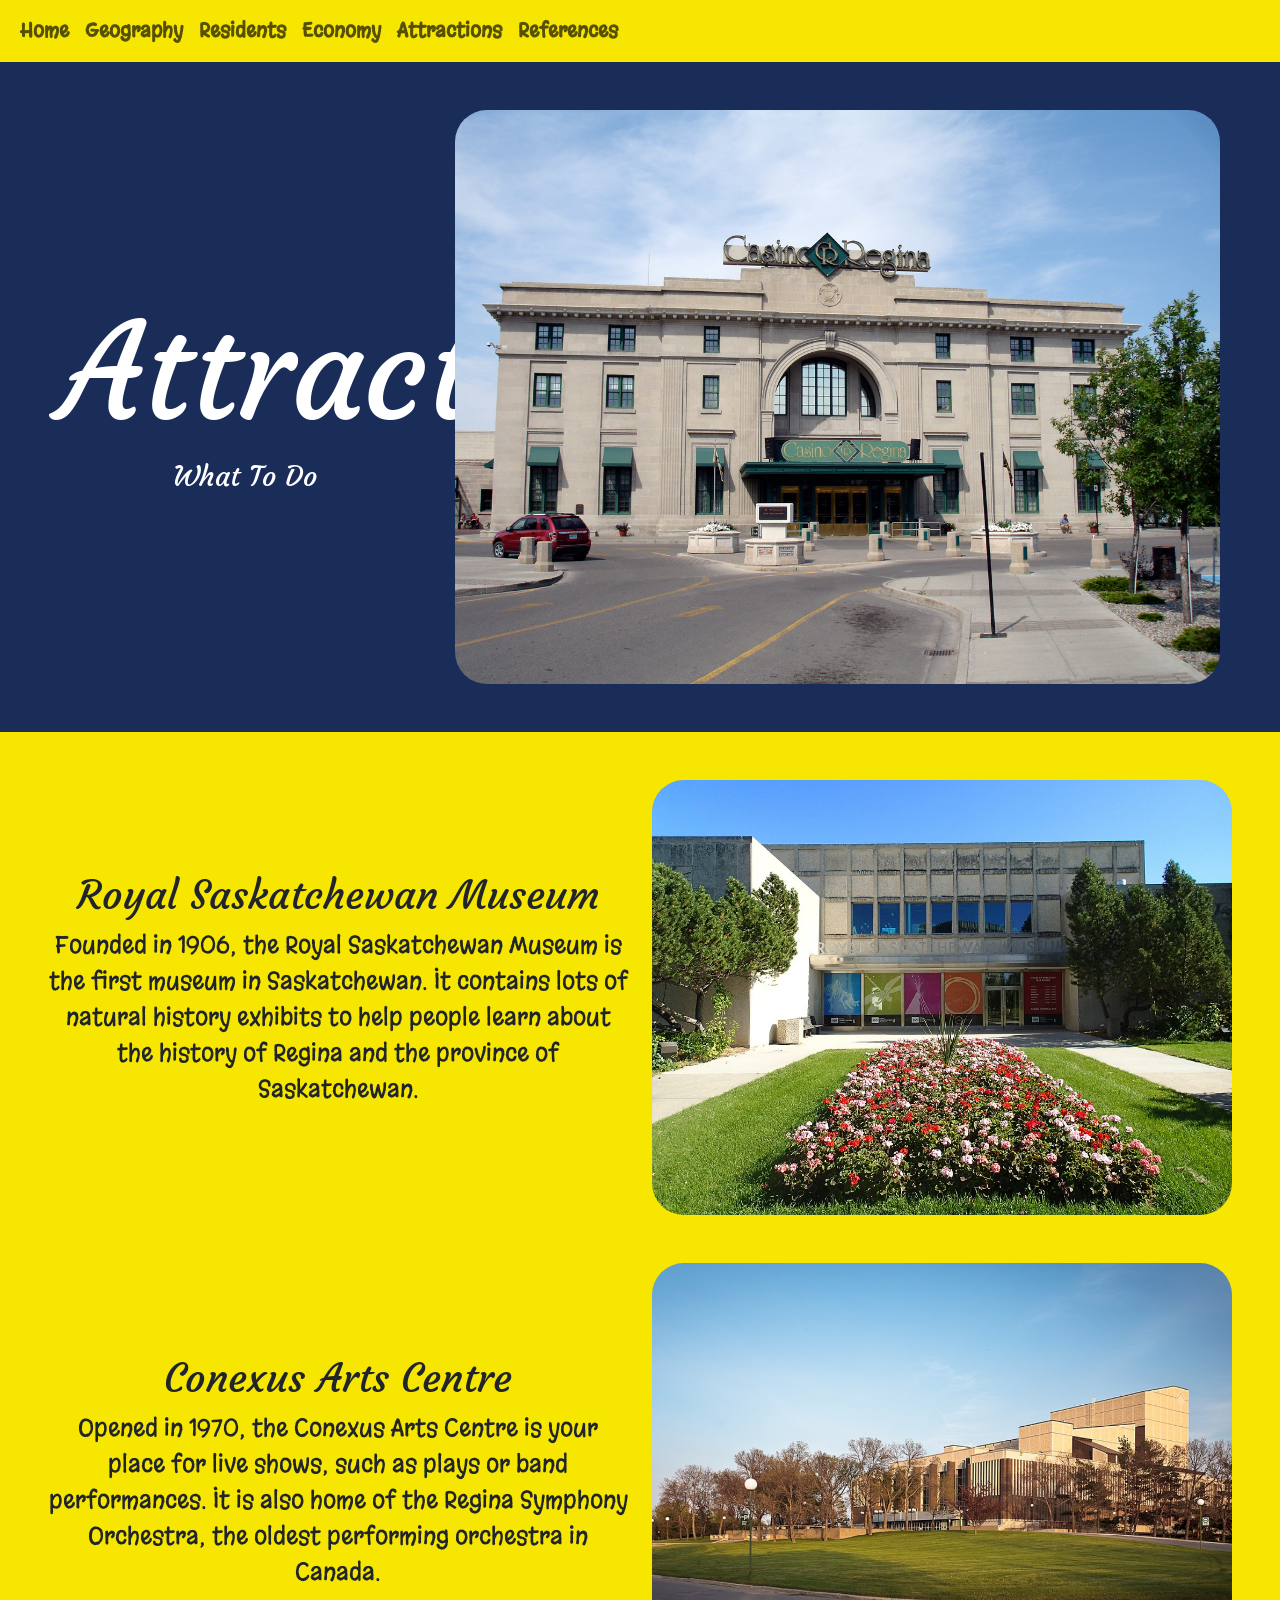
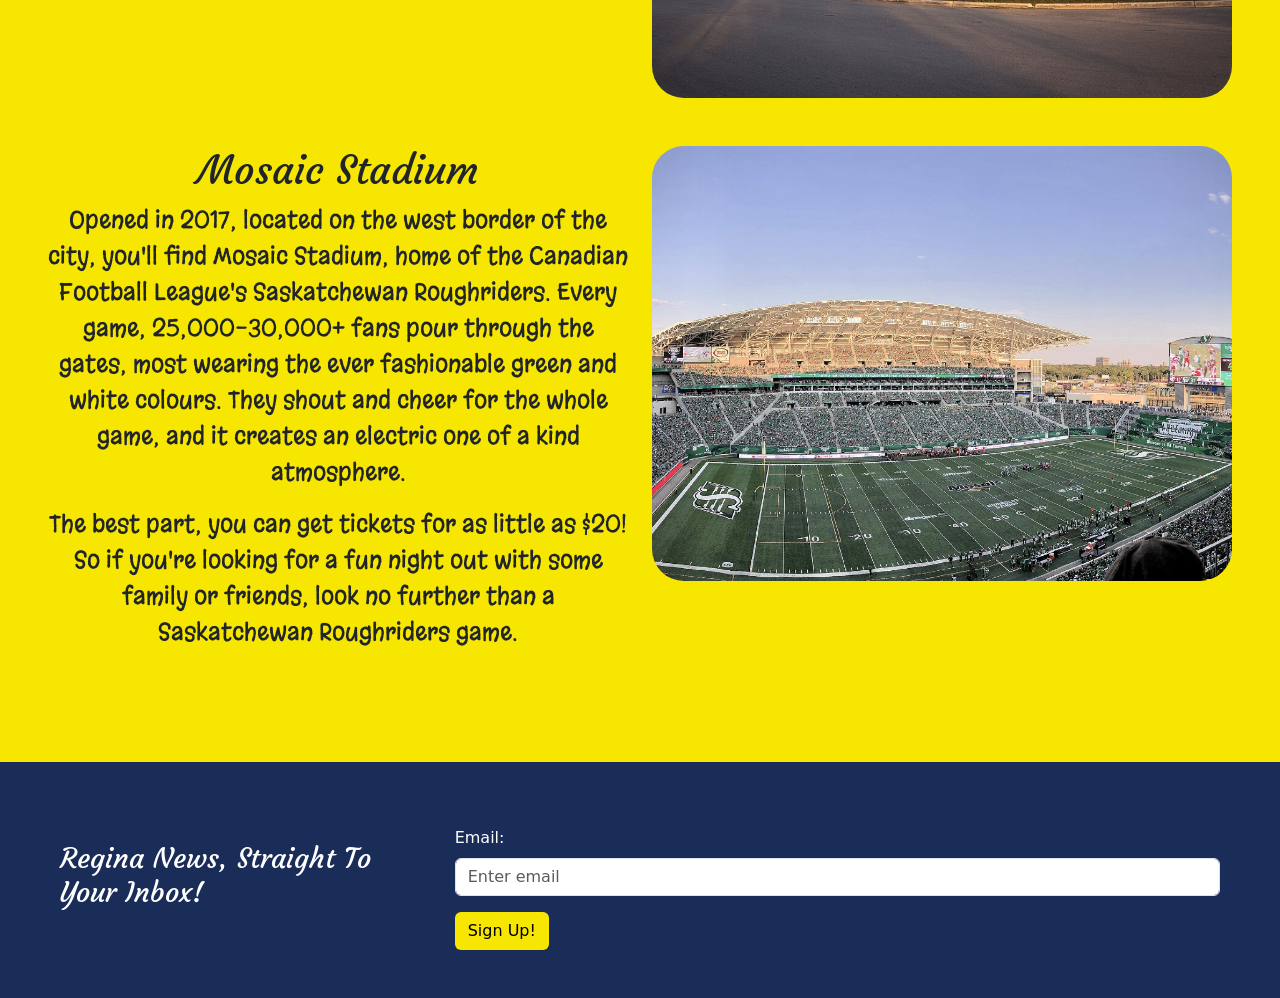
<file: colby_multipage/attractions.html>
<!DOCTYPE html>
<html lang="en">
<head>
    <meta charset="UTF-8">
    <meta name="viewport" content="width=device-width, initial-scale=1.0">
    <title>Attractions</title>

    <link href="https://cdn.jsdelivr.net/npm/bootstrap@5.3.8/dist/css/bootstrap.min.css" rel="stylesheet">

    <link rel="stylesheet" href="https://cdn.jsdelivr.net/npm/bootstrap-icons@1.13.2/font/bootstrap-icons.min.css">

    <!-- custom css -->
    <link href="css/custom.css" rel="stylesheet">

    <!-- Latest compiled JavaScript -->
    <script src="https://cdn.jsdelivr.net/npm/bootstrap@5.3.8/dist/js/bootstrap.bundle.min.js"></script>

</head>
<body>

    <nav class="navbar navbar-expand-sm bg-secondary text-black navbar-light sticky-top">
        <div class="container-fluid">
            <button class="navbar-toggler" type="button" data-bs-toggle="collapse" data-bs-target="#collapsibleNavbar">
                <span class="navbar-toggler-icon"></span>
            </button>
            <div class="collapse navbar-collapse" id="collapsibleNavbar">
                <ul class="navbar-nav">
                    <li class="nav-item">
                        <a class="nav-link" href="index.html">Home</a>
                    </li>
                    <li class="nav-item">
                        <a class="nav-link" href="geography.html">Geography</a>
                    </li>
                    <li class="nav-item">
                        <a class="nav-link" href="residents.html">Residents</a>
                    </li>
                    <li class="nav-item">
                        <a class="nav-link" href="economy.html">Economy</a>
                    </li>
                    <li class="nav-item">
                        <a class="nav-link" href="attractions.html">Attractions</a>
                    </li>
                    <li class="nav-item">
                        <a class="nav-link" href="reference.html">References</a>
                    </li>
                </ul>
            </div>
        </div>
    </nav>
    
<header id="head" class="bg-primary text-white text-center p-5">
<div class="container-fluid">
    <div class="row">
        <div class="col-sm-4 my-auto">
            <h1>Attractions</h1>
            <h3>What To Do</h3>
        </div>
        <div class="col-sm-8">
            <img class="img-fluid rounded-5" src="images/casino.jpg" alt="casino">
        </div>
    </div>
</div>
</header>

<section id="attractions">
    <div class="container-fluid text-center bg-secondary p-5">
        <div class="row">
            <div class="col-sm-6 my-auto">
                <h1>Royal Saskatchewan Museum</h1>
                <p>Founded in 1906, the Royal Saskatchewan Museum is the first museum in Saskatchewan. It contains lots of natural history exhibits to help people learn about the history of Regina and the province of Saskatchewan.</p>
            </div>
            <div class="col-sm-6">
                <img class="img-fluid rounded-5" src="images/museum.jpg" alt="Royal Saskatchewan Museum">
            </div>
        </div>
        <div class="row my-5">
            <div class="col-sm-6 my-auto">
                <h1>Conexus Arts Centre</h1>
                <p>Opened in 1970, the Conexus Arts Centre is your place for live shows, such as plays or band performances. It is also home of the Regina Symphony Orchestra, the oldest performing orchestra in Canada.</p>
            </div>
            <div class="col-sm-6">
                <img class="img-fluid rounded-5" src="images/theatre.jpg" alt="Conexus Arts Centre">
            </div>
        </div>
        <div class="row my-5">
            <div class="col-sm-6 my-auto">
                <h1>Mosaic Stadium</h1>
                <p>Opened in 2017, located on the west border of the city, you'll find Mosaic Stadium, home of the Canadian Football League's Saskatchewan Roughriders. Every game, 25,000-30,000+ fans pour through the gates, most wearing the ever fashionable green and white colours. They shout and cheer for the whole game, and it creates an electric one of a kind atmosphere.</p>
                <p>The best part, you can get tickets for as little as $20! So if you're looking for a fun night out with some family or friends, look no further than a Saskatchewan Roughriders game.</p>
            </div>
            <div class="col-sm-6">
                <img class="img-fluid rounded-5" src="images/mosaic2.jpg" alt="Mosaic Stadium interior">
            </div>
        </div>
    </div>
</section>

<footer>
    <div class="container-fluid bg-primary text-white">
        <div class="row p-5">
            <div class="col-sm-4 m-auto">
                <h3>Regina News, Straight To Your Inbox!</h3>
            </div>
            <div class="col-sm-8">
            <form>
                <div class="mb-3 mt-3">
                    <label for="email" class="form-label">Email:</label>
                    <input type="email" class="form-control" id="email" placeholder="Enter email" name="email">
                 </div>
                <button type="submit" class="btn bg-secondary text-black">Sign Up!</button>
            </form>
            </div>
        </div>
    </div>
</footer>
    
</body>
</html>
</file>
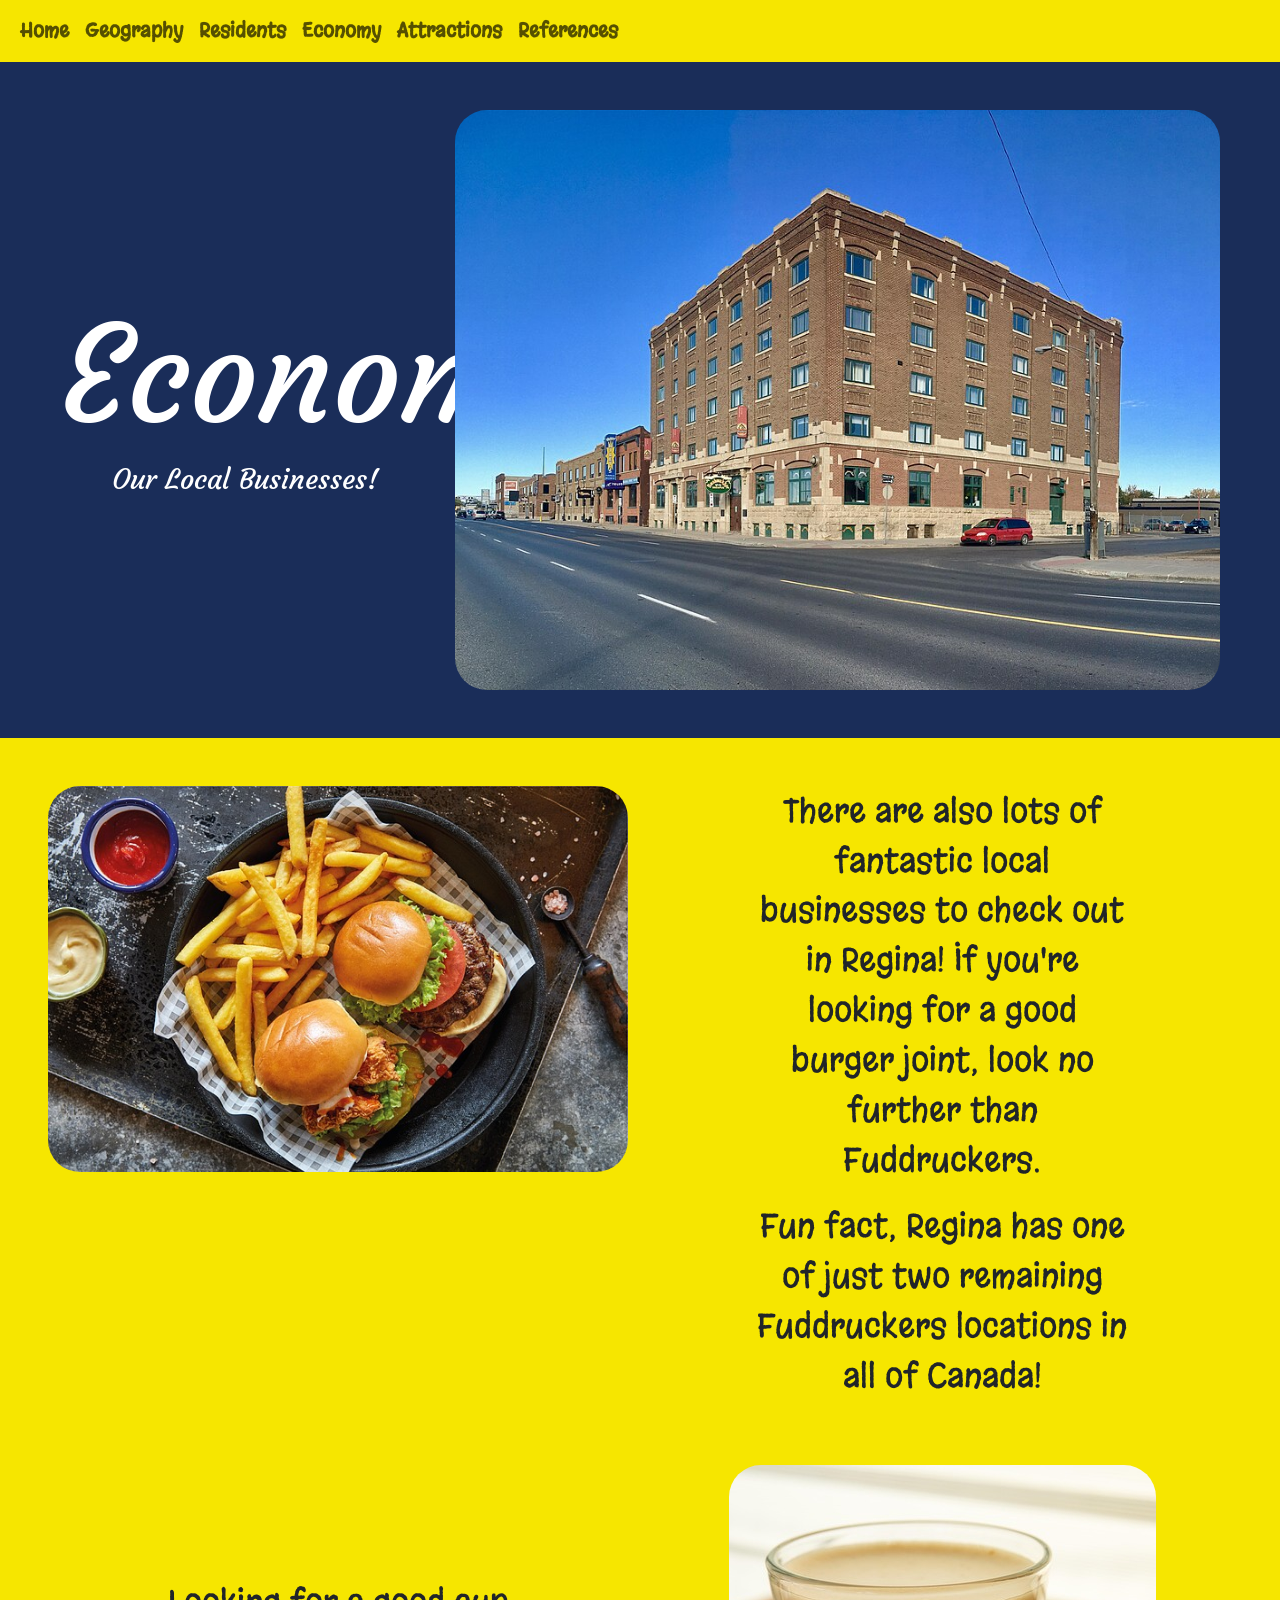
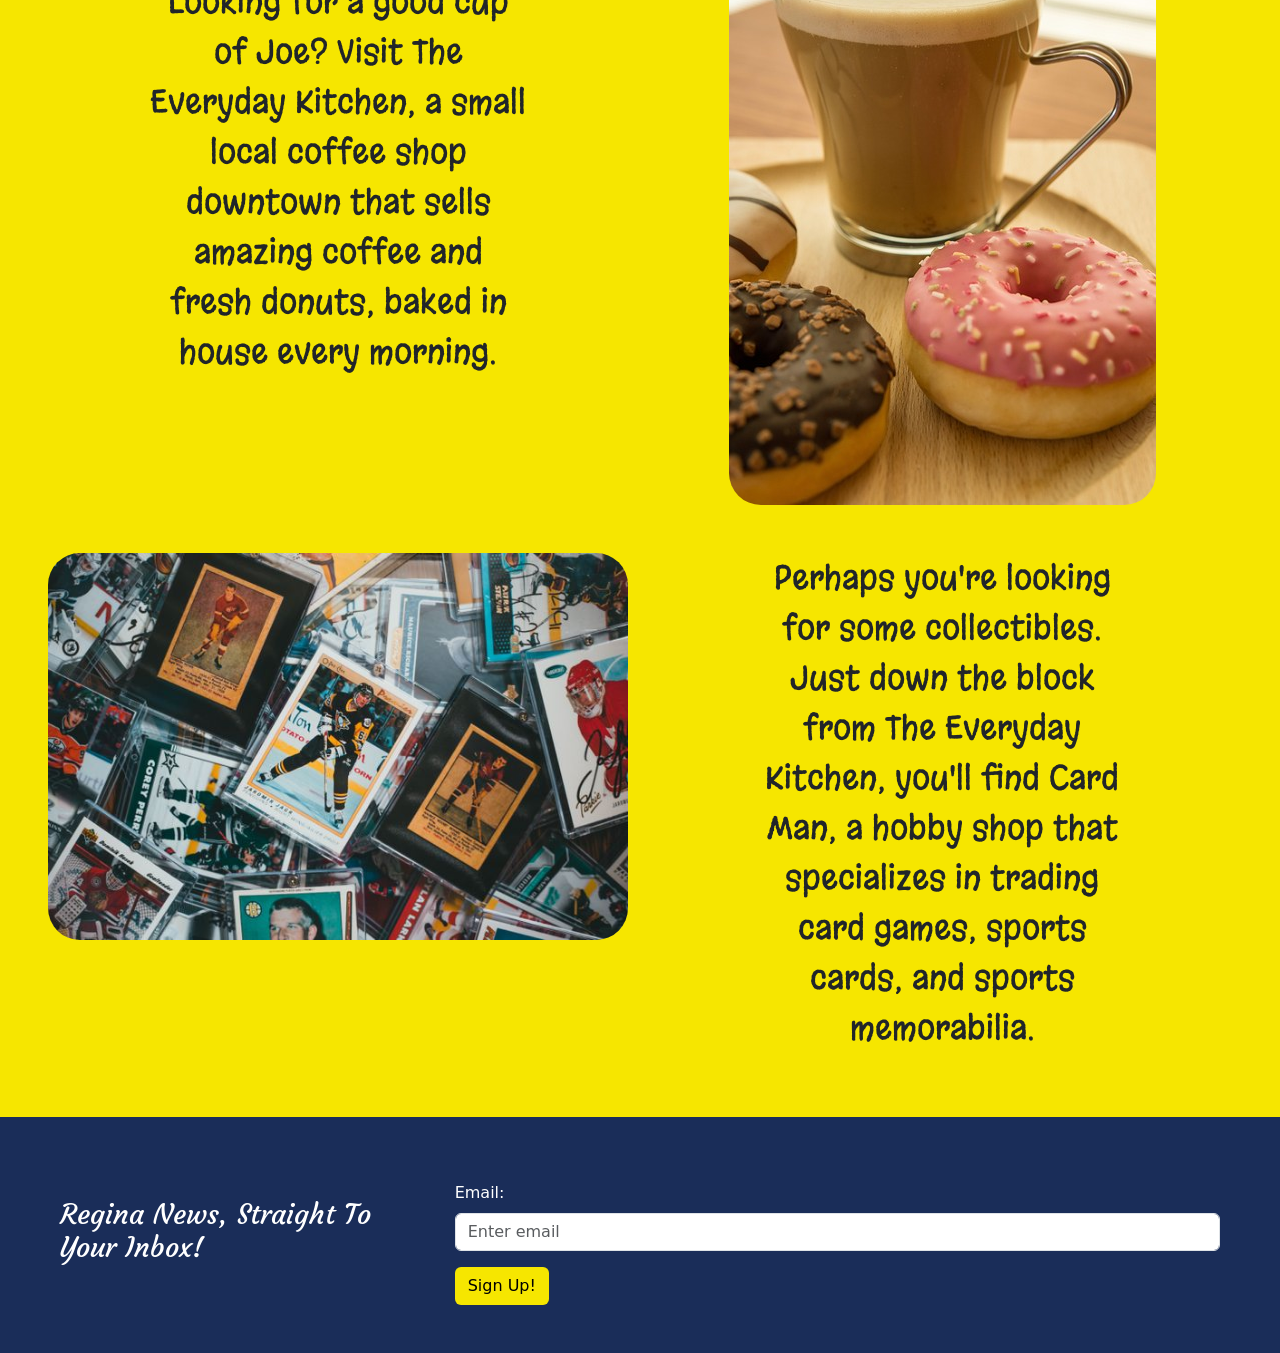
<file: colby_multipage/economy.html>
<!DOCTYPE html>
<html lang="en">
<head>
    <meta charset="UTF-8">
    <meta name="viewport" content="width=device-width, initial-scale=1.0">
    <title>Economy</title>

    <link href="https://cdn.jsdelivr.net/npm/bootstrap@5.3.8/dist/css/bootstrap.min.css" rel="stylesheet">

    <link rel="stylesheet" href="https://cdn.jsdelivr.net/npm/bootstrap-icons@1.13.2/font/bootstrap-icons.min.css">

    <!-- custom css -->
    <link href="css/custom.css" rel="stylesheet">

    <!-- Latest compiled JavaScript -->
    <script src="https://cdn.jsdelivr.net/npm/bootstrap@5.3.8/dist/js/bootstrap.bundle.min.js"></script>

</head>
<body>

    <nav class="navbar navbar-expand-sm bg-secondary text-black navbar-light sticky-top">
        <div class="container-fluid">
            <button class="navbar-toggler" type="button" data-bs-toggle="collapse" data-bs-target="#collapsibleNavbar">
                <span class="navbar-toggler-icon"></span>
            </button>
            <div class="collapse navbar-collapse" id="collapsibleNavbar">
                <ul class="navbar-nav">
                    <li class="nav-item">
                        <a class="nav-link" href="index.html">Home</a>
                    </li>
                    <li class="nav-item">
                        <a class="nav-link" href="geography.html">Geography</a>
                    </li>
                    <li class="nav-item">
                        <a class="nav-link" href="residents.html">Residents</a>
                    </li>
                    <li class="nav-item">
                        <a class="nav-link" href="economy.html">Economy</a>
                    </li>
                    <li class="nav-item">
                        <a class="nav-link" href="attractions.html">Attractions</a>
                    </li>
                    <li class="nav-item">
                        <a class="nav-link" href="reference.html">References</a>
                    </li>
                </ul>
            </div>
        </div>
    </nav>
    
<header id="head" class="bg-primary text-white text-center p-5">
<div class="container-fluid">
    <div class="row">
        <div class="col-sm-4 my-auto">
            <h1>Economy</h1>
            <h3>Our Local Businesses!</h3>
        </div>
        <div class="col-sm-8">
            <img class="img-fluid rounded-5" src="images/economy.jpg" alt="local businesses">
        </div>
    </div>
</div>
</header>

<section id="economy">
    <div class="container-fluid text-center bg-secondary p-5">
        <div class="row">
            <div class="col-sm-6">
                <img class="img-fluid rounded-5" src="images/burger.jpg" alt="burger and fries">
            </div>
            <div class="col-sm-4 m-auto">
                <p>There are also lots of fantastic local businesses to check out in Regina! If you're looking for a good burger joint, look no further than Fuddruckers.</p>
                
                <p>Fun fact, Regina has one of just two remaining Fuddruckers locations in all of Canada!</p>
            </div>
        </div>
        <div class="row my-5">
            <div class="col-sm-4 m-auto">
                <p>Looking for a good cup of Joe? Visit The Everyday Kitchen, a small local coffee shop downtown that sells amazing coffee and fresh donuts, baked in house every morning.</p>
            </div>
            <div class="col-sm-6">
                <img class="img-fluid rounded-5" src="images/coffee.jpg" alt="coffee and donuts">
            </div>
        </div>    
        <div class="row">
            <div class="col-sm-6">
                <img class="img-fluid rounded-5" src="images/cards.jpg" alt="hockey cards">
            </div>
            <div class="col-sm-4 m-auto">
                <p>Perhaps you're looking for some collectibles. Just down the block from The Everyday Kitchen, you'll find Card Man, a hobby shop that specializes in trading card games, sports cards, and sports memorabilia.</p>
            </div>
        </div>
    </div>
</section>

<footer>
    <div class="container-fluid bg-primary text-white">
        <div class="row p-5">
            <div class="col-sm-4 m-auto">
                <h3>Regina News, Straight To Your Inbox!</h3>
            </div>
            <div class="col-sm-8">
            <form>
                <div class="mb-3 mt-3">
                    <label for="email" class="form-label">Email:</label>
                    <input type="email" class="form-control" id="email" placeholder="Enter email" name="email">
                 </div>
                <button type="submit" class="btn bg-secondary text-black">Sign Up!</button>
            </form>
            </div>
        </div>
    </div>
</footer>
    
</body>
</html>
</file>
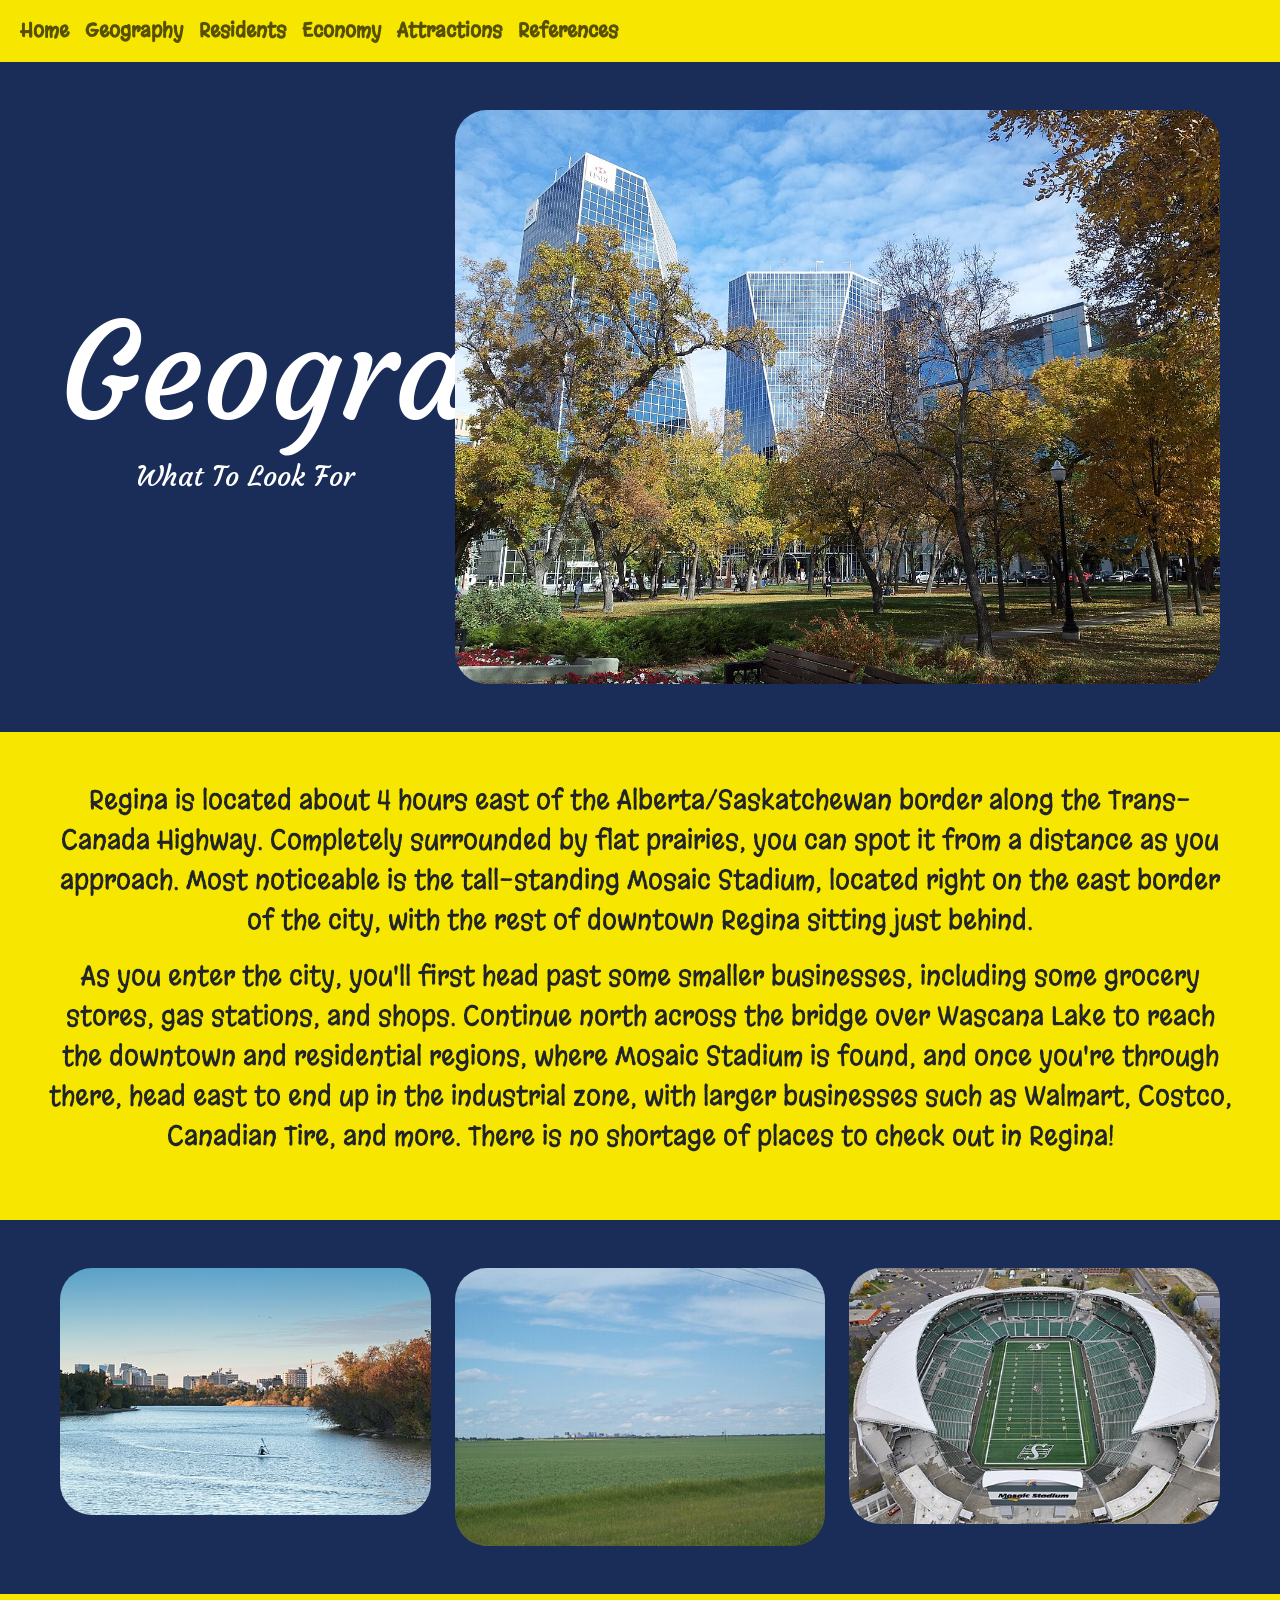
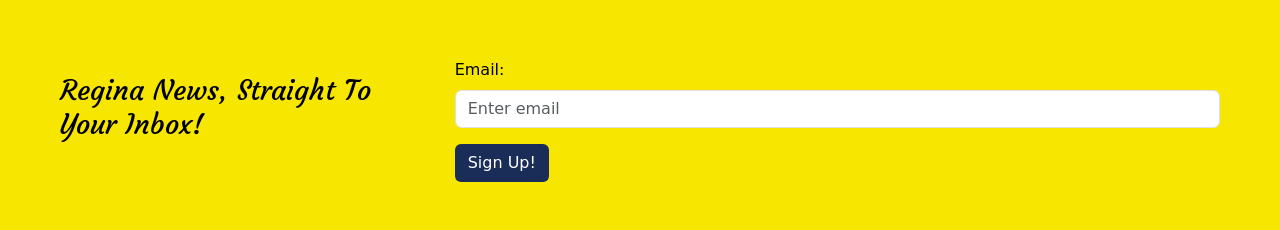
<file: colby_multipage/geography.html>
<!DOCTYPE html>
<html lang="en">
<head>
    <meta charset="UTF-8">
    <meta name="viewport" content="width=device-width, initial-scale=1.0">
    <title>Geography</title>

    <link href="https://cdn.jsdelivr.net/npm/bootstrap@5.3.8/dist/css/bootstrap.min.css" rel="stylesheet">

    <link rel="stylesheet" href="https://cdn.jsdelivr.net/npm/bootstrap-icons@1.13.2/font/bootstrap-icons.min.css">

    <!-- custom css -->
    <link href="css/custom.css" rel="stylesheet">

    <!-- Latest compiled JavaScript -->
    <script src="https://cdn.jsdelivr.net/npm/bootstrap@5.3.8/dist/js/bootstrap.bundle.min.js"></script>

</head>
<body>

    <nav class="navbar navbar-expand-sm bg-secondary text-black navbar-light sticky-top">
        <div class="container-fluid">
            <button class="navbar-toggler" type="button" data-bs-toggle="collapse" data-bs-target="#collapsibleNavbar">
                <span class="navbar-toggler-icon"></span>
            </button>
            <div class="collapse navbar-collapse" id="collapsibleNavbar">
                <ul class="navbar-nav">
                    <li class="nav-item">
                        <a class="nav-link" href="index.html">Home</a>
                    </li>
                    <li class="nav-item">
                        <a class="nav-link" href="geography.html">Geography</a>
                    </li>
                    <li class="nav-item">
                        <a class="nav-link" href="residents.html">Residents</a>
                    </li>
                    <li class="nav-item">
                        <a class="nav-link" href="economy.html">Economy</a>
                    </li>
                    <li class="nav-item">
                        <a class="nav-link" href="attractions.html">Attractions</a>
                    </li>
                    <li class="nav-item">
                        <a class="nav-link" href="reference.html">References</a>
                    </li>
                </ul>
            </div>
        </div>
    </nav>
    
<header id="head" class="bg-primary text-white text-center p-5">
<div class="container-fluid">
    <div class="row">
        <div class="col-sm-4 my-auto">
            <h1>Geography</h1>
            <h3>What To Look For</h3>
        </div>
        <div class="col-sm-8">
            <img class="img-fluid rounded-5" src="images/vic_park.jpg" alt="Regina park">
        </div>
    </div>
</div>
</header>

<section id="geocontent">
    <div class="container-fluid text-center bg-secondary p-5">
        <div class="row">
            <div class="col-sm-12 m-auto">
                <p>Regina is located about 4 hours east of the Alberta/Saskatchewan border along the Trans-Canada Highway. Completely surrounded by flat prairies, you can spot it from a distance as you approach. Most noticeable is the tall-standing Mosaic Stadium, located right on the east border of the city, with the rest of downtown Regina sitting just behind.</p>
              
                <p>As you enter the city, you'll first head past some smaller businesses, including some grocery stores, gas stations, and shops. Continue north across the bridge over Wascana Lake to reach the downtown and residential regions, where Mosaic Stadium is found, and once you're through there, head east to end up in the industrial zone, with larger businesses such as Walmart, Costco, Canadian Tire, and more. There is no shortage of places to check out in Regina!</p>
            </div>
        </div>
    </div>
</section>

<section id="geoimages">
    <div class="container-fluid bg-primary">
        <div class="row p-5">
            <div class="col-sm-4">
                <img class="img-fluid rounded-5 m-auto d-block" src="images/wascana.jpg" alt="Wascana Lake">
            </div>
            <div class="col-sm-4">
                <img class="img-fluid rounded-5 m-auto d-block" src="images/outside.jpg" alt="Wascana Lake">
            </div>
            <div class="col-sm-4">
                <img class="img-fluid rounded-5 m-auto d-block" src="images/mosaic1.jpg" alt="Mosaic Stadium">
            </div>
        </div>
    </div>
</section>

<footer>
    <div class="container-fluid bg-secondary text-black">
        <div class="row p-5">
            <div class="col-sm-4 m-auto">
                <h3>Regina News, Straight To Your Inbox!</h3>
            </div>
            <div class="col-sm-8">
            <form>
                <div class="mb-3 mt-3">
                    <label for="email" class="form-label">Email:</label>
                    <input type="email" class="form-control" id="email" placeholder="Enter email" name="email">
                 </div>
                <button type="submit" class="btn bg-primary text-white">Sign Up!</button>
            </form>
            </div>
        </div>
    </div>
</footer>

</body>
</html>
</file>
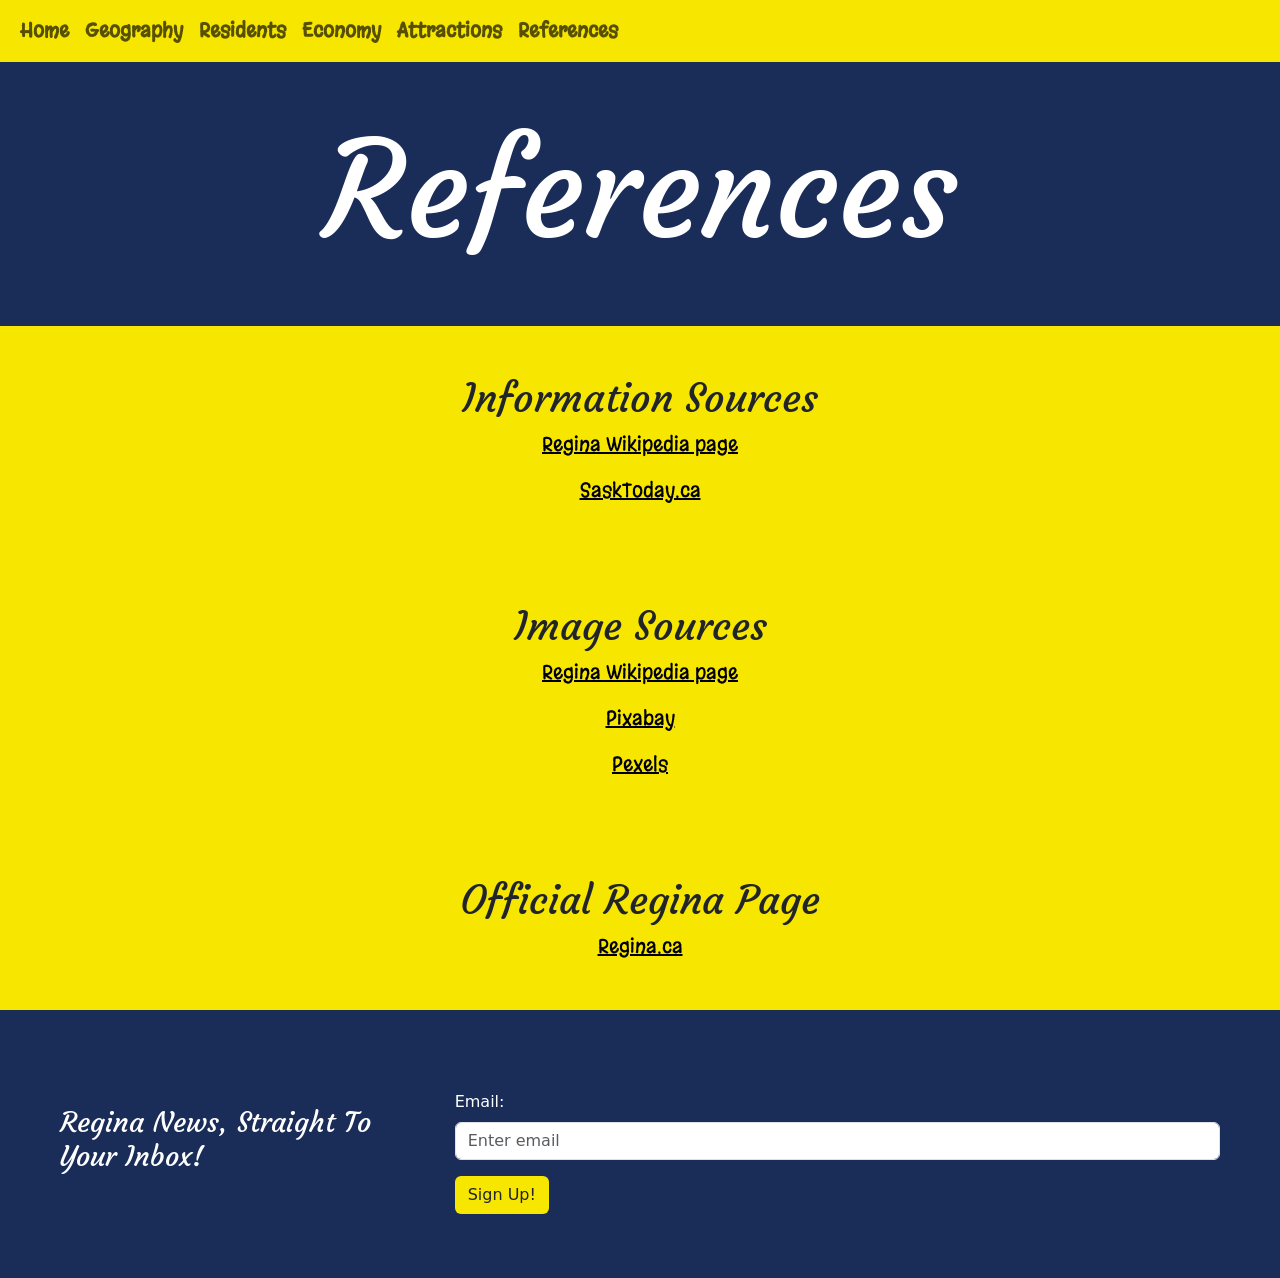
<file: colby_multipage/reference.html>
<!DOCTYPE html>
<html lang="en">
<head>
    <meta charset="UTF-8">
    <meta name="viewport" content="width=device-width, initial-scale=1.0">
    <title>References</title>

    <link href="https://cdn.jsdelivr.net/npm/bootstrap@5.3.8/dist/css/bootstrap.min.css" rel="stylesheet">

    <link rel="stylesheet" href="https://cdn.jsdelivr.net/npm/bootstrap-icons@1.13.2/font/bootstrap-icons.min.css">

    <!-- custom css -->
    <link href="css/custom.css" rel="stylesheet">

    <!-- Latest compiled JavaScript -->
    <script src="https://cdn.jsdelivr.net/npm/bootstrap@5.3.8/dist/js/bootstrap.bundle.min.js"></script>

</head>
<body>

    <nav class="navbar navbar-expand-sm bg-secondary text-black navbar-light sticky-top">
        <div class="container-fluid">
            <button class="navbar-toggler" type="button" data-bs-toggle="collapse" data-bs-target="#collapsibleNavbar">
                <span class="navbar-toggler-icon"></span>
            </button>
            <div class="collapse navbar-collapse" id="collapsibleNavbar">
                <ul class="navbar-nav">
                    <li class="nav-item">
                        <a class="nav-link" href="index.html">Home</a>
                    </li>
                    <li class="nav-item">
                        <a class="nav-link" href="geography.html">Geography</a>
                    </li>
                    <li class="nav-item">
                        <a class="nav-link" href="residents.html">Residents</a>
                    </li>
                    <li class="nav-item">
                        <a class="nav-link" href="economy.html">Economy</a>
                    </li>
                    <li class="nav-item">
                        <a class="nav-link" href="attractions.html">Attractions</a>
                    </li>
                    <li class="nav-item">
                        <a class="nav-link" href="reference.html">References</a>
                    </li>
                </ul>
            </div>
        </div>
    </nav>
    
<header id="head" class="bg-primary text-white text-center p-5">
<div class="container-fluid">
    <div class="row">
        <div class="col-sm-12">
            <h1>References</h1>
        </div>
    </div>
</div>
</header>

<section id="refinfo">
    <div class="container-fluid text-center bg-secondary p-5">
        <div class="row">
            <div class="col-sm-12">
                <h1>Information Sources</h1>
                <a href="https://en.wikipedia.org/wiki/Regina,_Saskatchewan" target="_blank">Regina Wikipedia page</a>
                <p></p>
                <a href="https://www.sasktoday.ca/regina-today/regina-news/city-of-regina-prepares-for-massive-population-surge-11891145" target="_blank">SaskToday.ca</a>
            </div>
        </div>
    </div>
    <div class="container-fluid text-center bg-secondary p-5">
        <div class="row">
            <div class="col-sm-12">
                <h1>Image Sources</h1>
                <a href="https://en.wikipedia.org/wiki/Regina,_Saskatchewan" target="_blank">Regina Wikipedia page</a>
                <p></p>
                <a href="https://pixabay.com/" target="_blank">Pixabay</a>
                <p></p>
                <a href="https://pixabay.com/" target="_blank">Pexels</a>
            </div>
        </div>
    </div>
    <div class="container-fluid text-center bg-secondary p-5">
        <div class="row">
            <div class="col-sm-12">
                <h1>Official Regina Page</h1>
                <a href="https://www.regina.ca/" target="_blank">Regina.ca</a>
            </div>
        </div>
    </div>
</section>

<footer>
    <div class="container-fluid bg-primary text-white py-3">
        <div class="row p-5">
            <div class="col-sm-4 m-auto">
                <h3>Regina News, Straight To Your Inbox!</h3>
            </div>
            <div class="col-sm-8">
            <form>
                <div class="mb-3 mt-3">
                    <label for="email" class="form-label">Email:</label>
                    <input type="email" class="form-control" id="email" placeholder="Enter email" name="email">
                 </div>
                <button type="submit" class="btn bg-secondary">Sign Up!</button>
            </form>
            </div>
        </div>
    </div>
</footer>
    
</body>
</html>
</file>
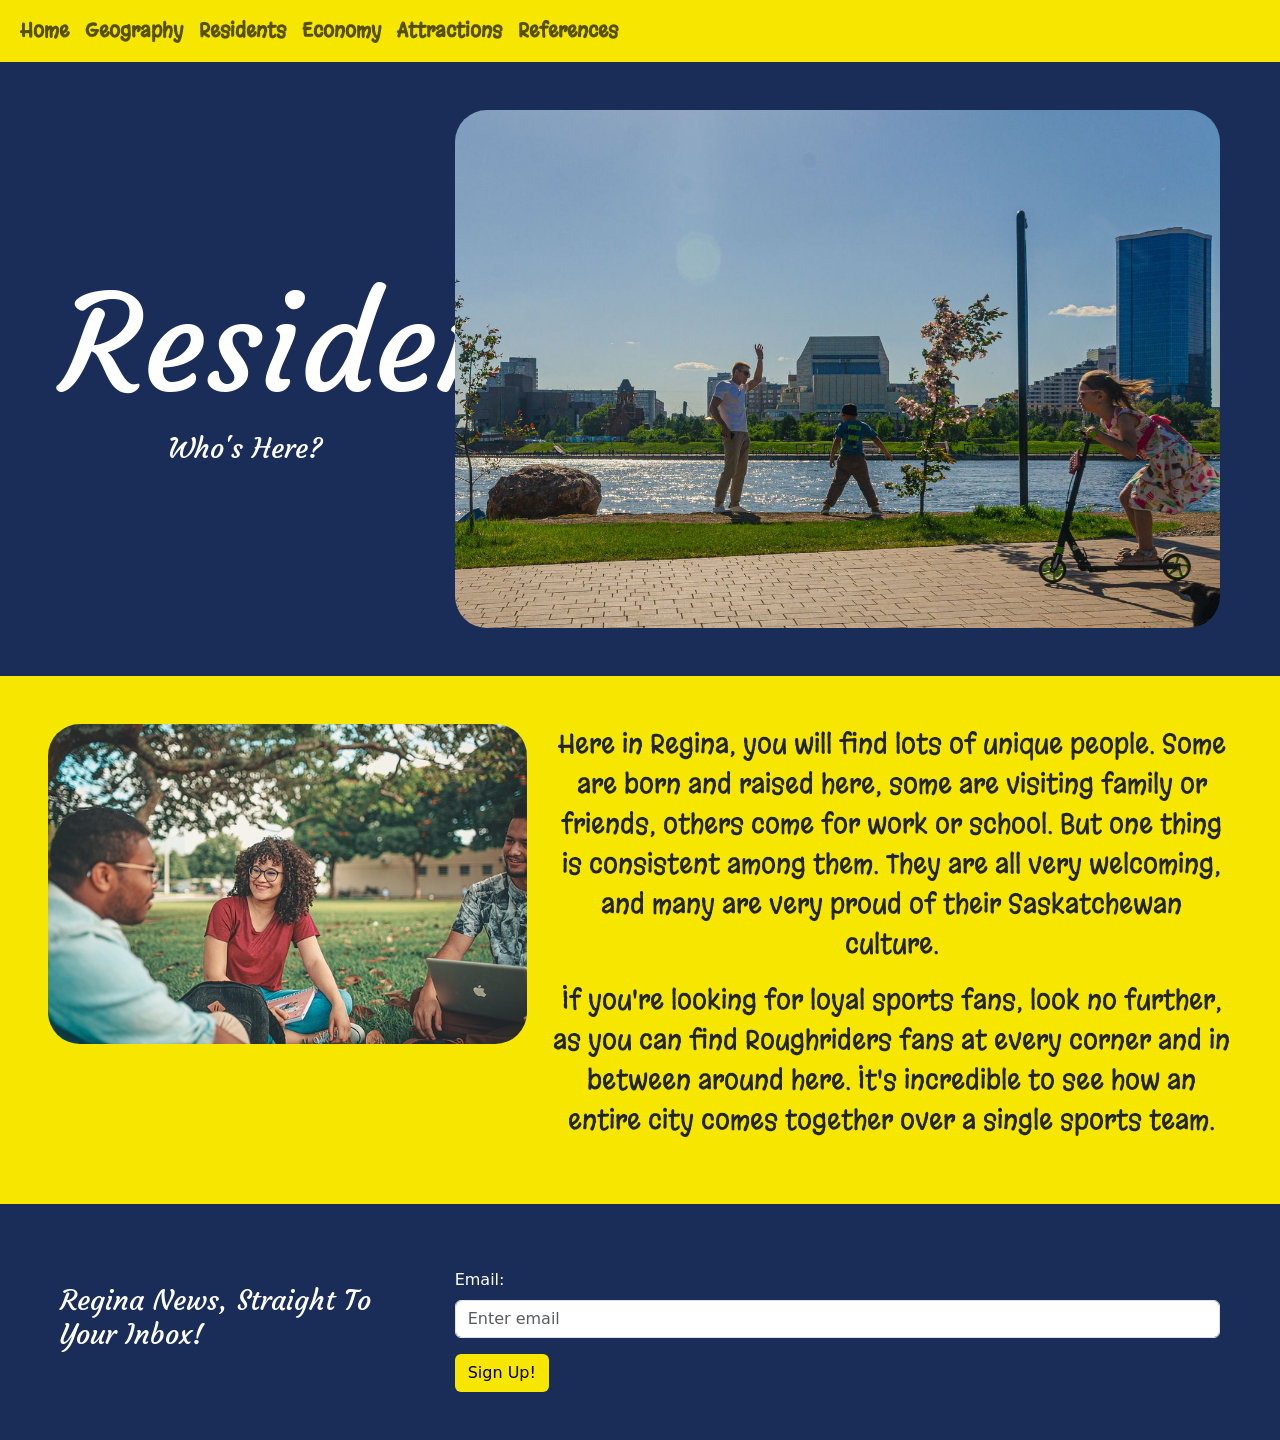
<file: colby_multipage/residents.html>
<!DOCTYPE html>
<html lang="en">
<head>
    <meta charset="UTF-8">
    <meta name="viewport" content="width=device-width, initial-scale=1.0">
    <title>Residents</title>

    <link href="https://cdn.jsdelivr.net/npm/bootstrap@5.3.8/dist/css/bootstrap.min.css" rel="stylesheet">

    <link rel="stylesheet" href="https://cdn.jsdelivr.net/npm/bootstrap-icons@1.13.2/font/bootstrap-icons.min.css">

    <!-- custom css -->
    <link href="css/custom.css" rel="stylesheet">

    <!-- Latest compiled JavaScript -->
    <script src="https://cdn.jsdelivr.net/npm/bootstrap@5.3.8/dist/js/bootstrap.bundle.min.js"></script>

</head>
<body>

    <nav class="navbar navbar-expand-sm bg-secondary text-black navbar-light sticky-top">
        <div class="container-fluid">
            <button class="navbar-toggler" type="button" data-bs-toggle="collapse" data-bs-target="#collapsibleNavbar">
                <span class="navbar-toggler-icon"></span>
            </button>
            <div class="collapse navbar-collapse" id="collapsibleNavbar">
                <ul class="navbar-nav">
                    <li class="nav-item">
                        <a class="nav-link" href="index.html">Home</a>
                    </li>
                    <li class="nav-item">
                        <a class="nav-link" href="geography.html">Geography</a>
                    </li>
                    <li class="nav-item">
                        <a class="nav-link" href="residents.html">Residents</a>
                    </li>
                    <li class="nav-item">
                        <a class="nav-link" href="economy.html">Economy</a>
                    </li>
                    <li class="nav-item">
                        <a class="nav-link" href="attractions.html">Attractions</a>
                    </li>
                    <li class="nav-item">
                        <a class="nav-link" href="reference.html">References</a>
                    </li>
                </ul>
            </div>
        </div>
    </nav>
    
<header id="head" class="bg-primary text-white text-center p-5">
<div class="container-fluid">
    <div class="row">
        <div class="col-sm-4 my-auto">
            <h1>Residents</h1>
            <h3>Who's Here?</h3>
        </div>
        <div class="col-sm-8">
            <img class="img-fluid rounded-5" src="images/residents1.jpg" alt="people in the park">
        </div>
    </div>
</div>
</header>

<section id="residents">
    <div class="container-fluid text-center bg-secondary p-5">
        <div class="row">
            <div class="col-sm-5">
                <img class="img-fluid rounded-5" src="images/residents2.jpg" alt="students on campus">
            </div>
            <div class="col-sm-7 m-auto">
                <p>Here in Regina, you will find lots of unique people. Some are born and raised here, some are visiting family or friends, others come for work or school. But one thing is consistent among them. They are all very welcoming, and many are very proud of their Saskatchewan culture.</p>
                
                <p>If you're looking for loyal sports fans, look no further, as you can find Roughriders fans at every corner and in between around here. It's incredible to see how an entire city comes together over a single sports team.</p>
            </div>
        </div>
    </div>
</section>

<footer>
    <div class="container-fluid bg-primary text-white">
        <div class="row p-5">
            <div class="col-sm-4 m-auto">
                <h3>Regina News, Straight To Your Inbox!</h3>
            </div>
            <div class="col-sm-8">
            <form>
                <div class="mb-3 mt-3">
                    <label for="email" class="form-label">Email:</label>
                    <input type="email" class="form-control" id="email" placeholder="Enter email" name="email">
                 </div>
                <button type="submit" class="btn bg-secondary text-black">Sign Up!</button>
            </form>
            </div>
        </div>
    </div>
</footer>

</body>
</html>
</file>
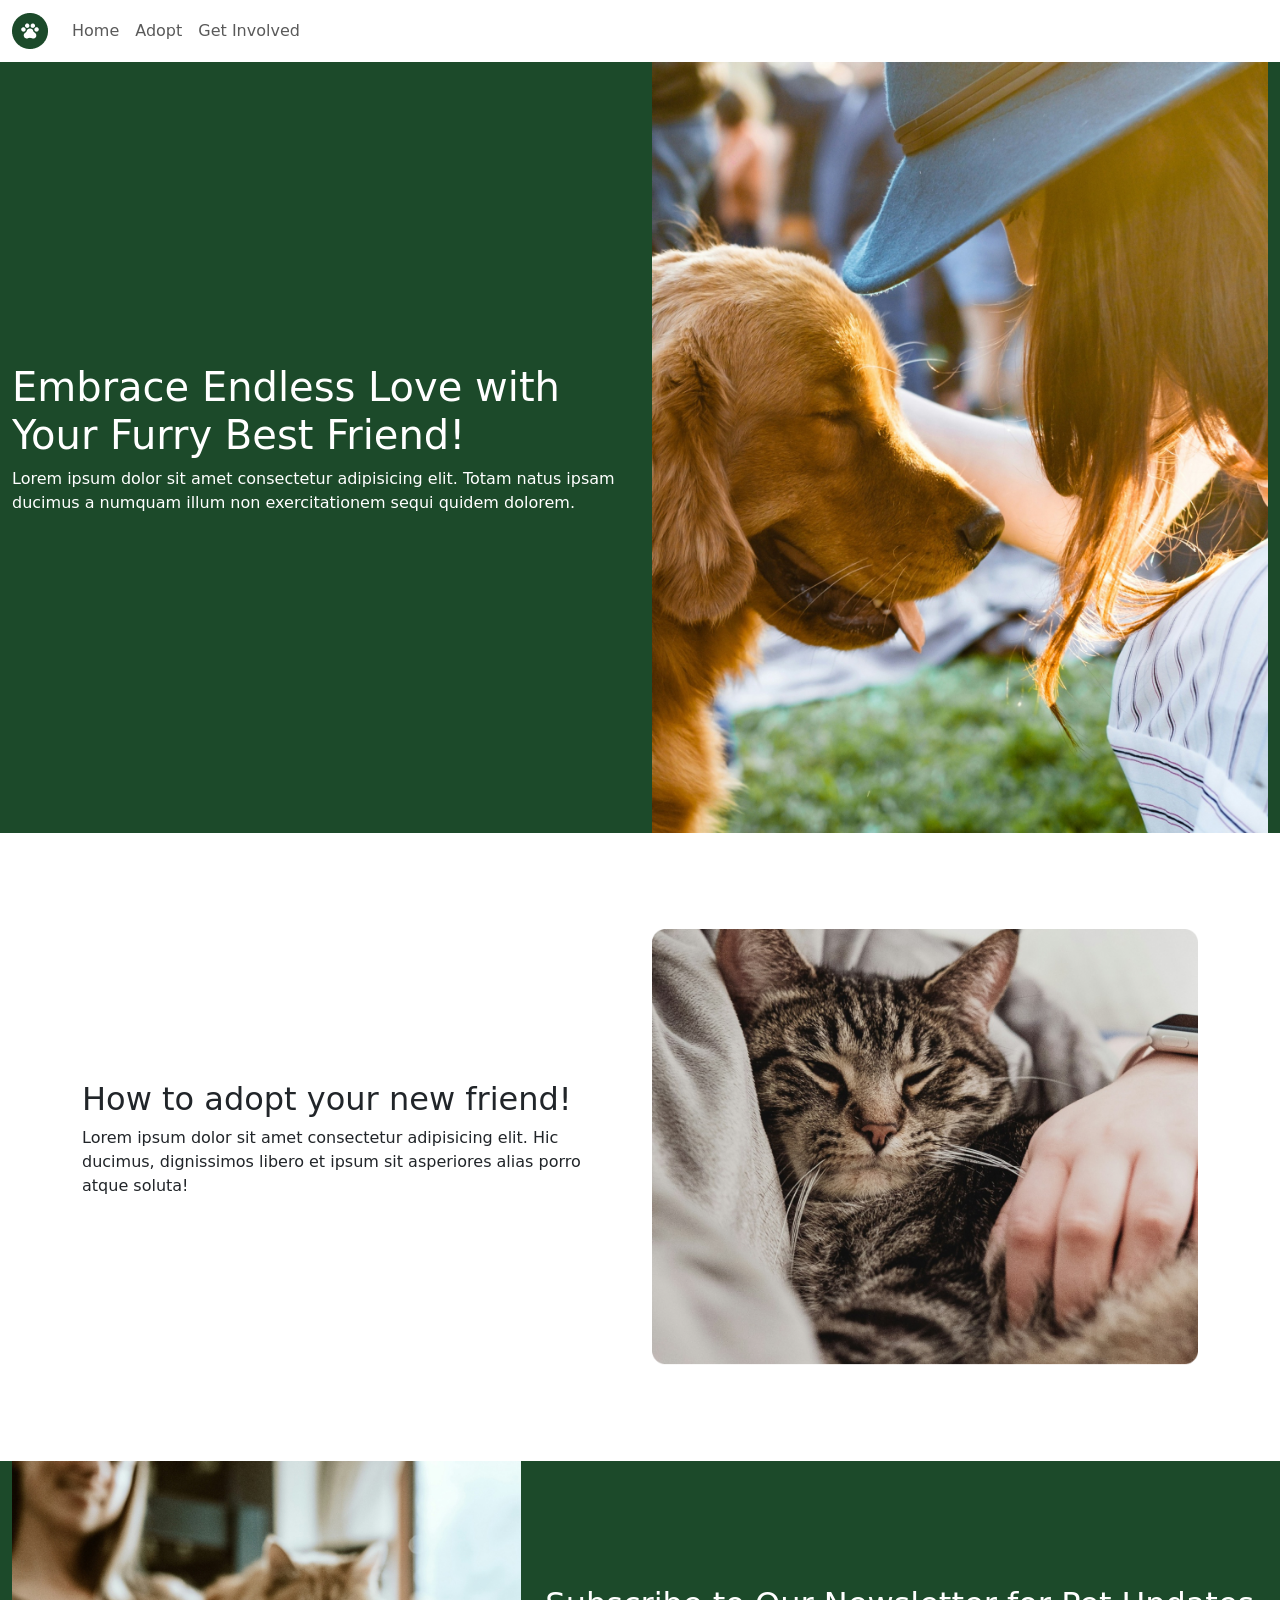
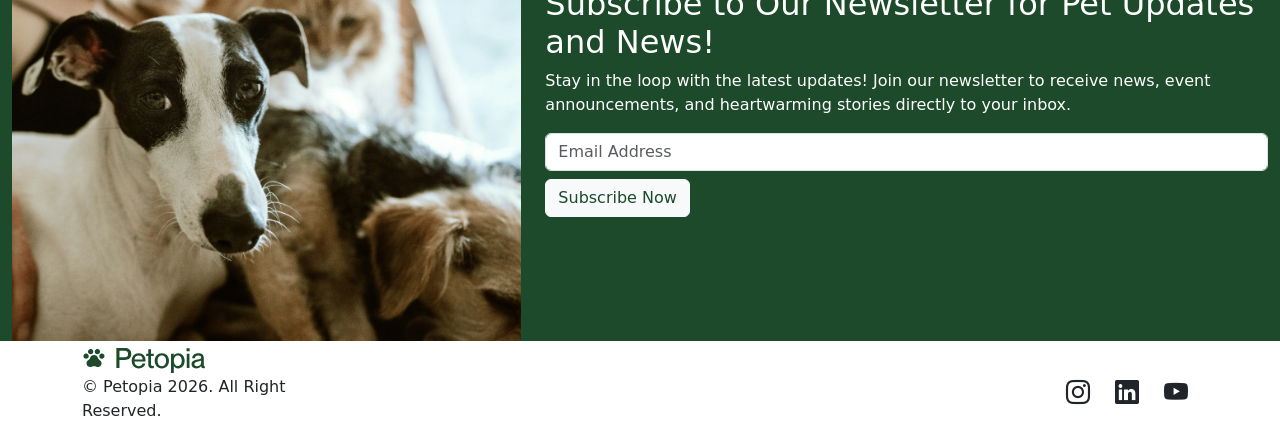
<file: petopia-site/adopt.html>
<!DOCTYPE html>
<html lang="en">

<head>
    <meta charset="UTF-8">
    <meta name="viewport" content="width=device-width, initial-scale=1.0">
    <title>Petopia - Adopt</title>

    <!-- Latest compiled and minified CSS -->
    <link href="https://cdn.jsdelivr.net/npm/bootstrap@5.3.8/dist/css/bootstrap.min.css" rel="stylesheet">

    <link rel="stylesheet" href="https://cdn.jsdelivr.net/npm/bootstrap-icons@1.13.2/font/bootstrap-icons.min.css">

    <!-- custom css -->
    <link href="css/petStyle.css" rel="stylesheet">

    <!-- Latest compiled JavaScript -->
    <script src="https://cdn.jsdelivr.net/npm/bootstrap@5.3.8/dist/js/bootstrap.bundle.min.js"></script>

</head>

<body>

    <!-------------------Collapsing Navbar-------------->
    <nav class="navbar navbar-expand-sm bg-white navbar-light sticky-top">
        <div class="container-fluid">
            <a class="navbar-brand" href="index.html">
                <img src="images/logoIcon.png" alt="Petopia">
            </a>
            <button class="navbar-toggler" type="button" data-bs-toggle="collapse" data-bs-target="#collapsibleNavbar">
                <span class="navbar-toggler-icon"></span>
            </button>
            <div class="collapse navbar-collapse" id="collapsibleNavbar">
                <ul class="navbar-nav">
                    <li class="nav-item">
                        <a class="nav-link" href="index.html">Home</a>
                    </li>
                    <li class="nav-item">
                        <a class="nav-link" href="adopt.html">Adopt</a>
                    </li>
                    <li class="nav-item">
                        <a class="nav-link" href="involved.html">Get Involved</a>
                    </li>
                </ul>
            </div>
        </div>
    </nav>


    <!-------------------Header------------------------->

    <header class="bg-primary text-white mb-5">
        <div class="container-fluid">
            <div class="row">
                <div class="col-sm-6 my-auto">
                    <h1>Embrace Endless Love with Your Furry Best Friend!</h1>
                    <p>Lorem ipsum dolor sit amet consectetur adipisicing elit. Totam natus ipsam ducimus a numquam
                        illum non exercitationem sequi quidem dolorem.</p>
                </div>
                <div class="col-sm-6">
                    <img class="img-fluid" src="images/headerImages/adoptHeader.jpg"
                        alt="Person with adopted pet from Petopia">
                </div>
            </div> <!--end row-->
        </div> <!--ends container-->
    </header>
    <!-- --------------------Main Content------------ -->

    <main class="my-5 py-5">
        <div class="container">
            <div class="row">
                <div class="col-sm-6 my-auto">
                    <h2>How to adopt your new friend!</h2>
                    <p>Lorem ipsum dolor sit amet consectetur adipisicing elit. Hic ducimus, dignissimos libero et ipsum
                        sit asperiores alias porro atque soluta!</p>
                </div>
                <div class="col-sm-6"><img class="img-fluid" src="images/adopt/catCuddle.png" alt="cat"></div>
            </div>
        </div><!--ends container-->
    </main>


    <!-- -------------------Newsletter---------------- -->
    <section class="bg-primary">
        <div class="container-fluid">
            <div class="row">
                <div class="col-sm-5">
                    <img class="img-fluid" src="images/newsletter.jpg" alt="Pets">
                </div>
                <div class="col-sm-7 text-white my-auto">
                    <h2>Subscribe to Our Newsletter for Pet Updates and News!</h2>
                    <p>Stay in the loop with the latest updates! Join our newsletter to receive news, event
                        announcements, and heartwarming stories directly to your inbox. </p>

                    <input type="text" class="form-control" placeholder="Email Address">
                    <button type="button" class="btn btn-light text-primary mt-2">Subscribe Now</button>

                </div>
            </div>
        </div>
    </section>
    <!-- ------------------Footer--------------------- -->
    <footer>
        <div class="container">
            <div class="row">
                <div class="col-sm-3">
                    <img class="img-fluid" src="images/logoFull.svg" alt="Petopia">
                </div>
            </div>

            <div class="row">
                <div class="col-sm-3">
                    <p>© Petopia 2026. All Right Reserved.</p>
                </div>
                <div class="col-sm-2 offset-sm-7 text-end"><i class="bi bi-instagram"></i> <i
                        class="bi bi-linkedin"></i> <i class="bi bi-youtube"></i></div>
            </div>
        </div>
    </footer>
</body>

</html>
</file>
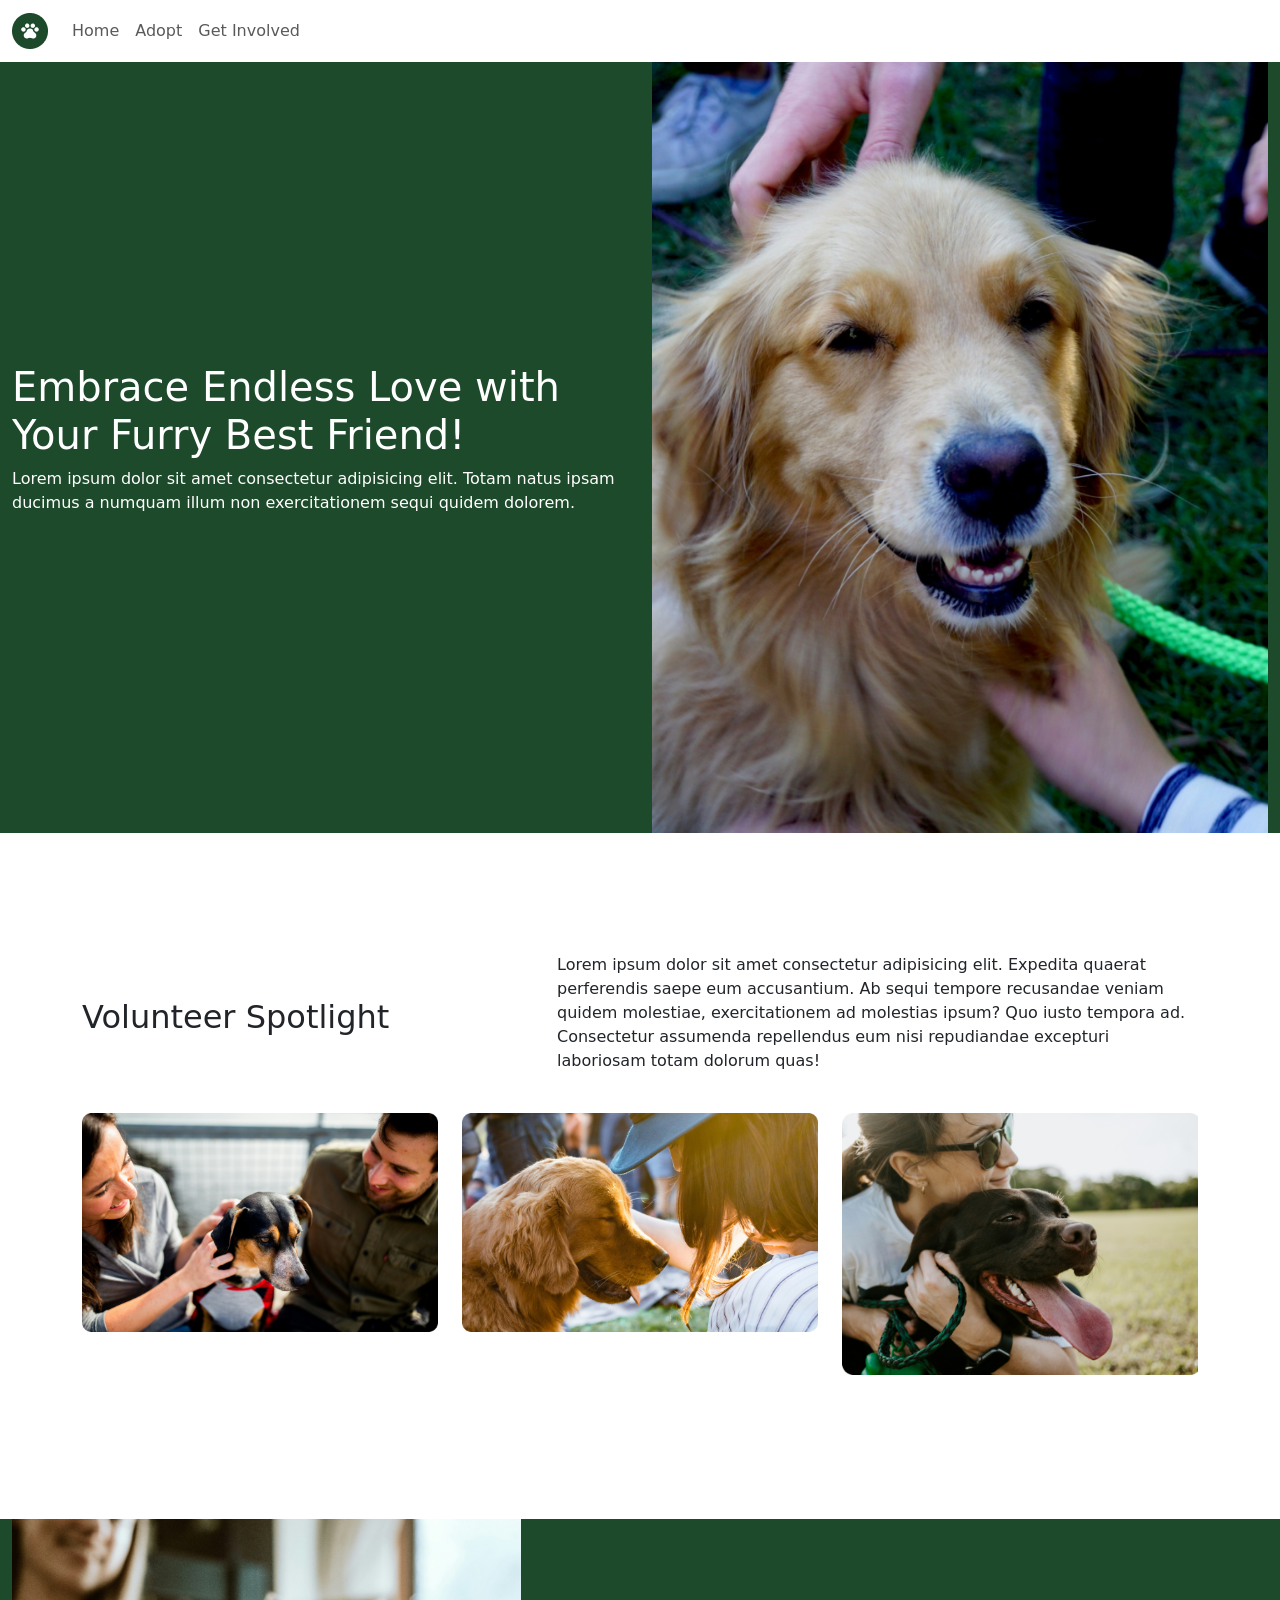
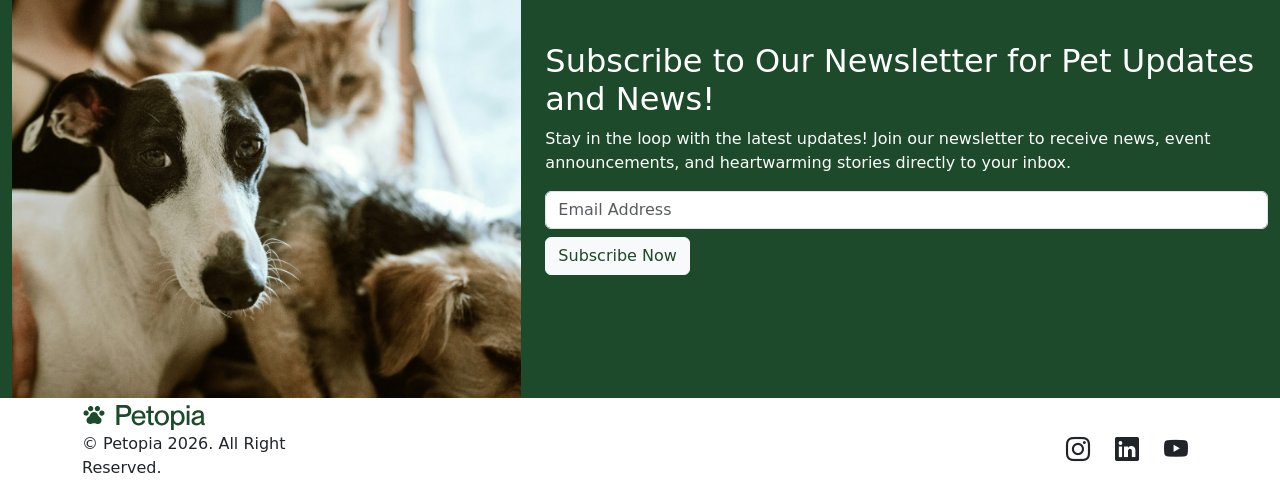
<file: petopia-site/involved.html>
<!DOCTYPE html>
<html lang="en">

<head>
    <meta charset="UTF-8">
    <meta name="viewport" content="width=device-width, initial-scale=1.0">
    <title>Petopia - Get Involved</title>

    <!-- Latest compiled and minified CSS -->
    <link href="https://cdn.jsdelivr.net/npm/bootstrap@5.3.8/dist/css/bootstrap.min.css" rel="stylesheet">

    <link rel="stylesheet" href="https://cdn.jsdelivr.net/npm/bootstrap-icons@1.13.2/font/bootstrap-icons.min.css">

    <!-- custom css -->
    <link href="css/petStyle.css" rel="stylesheet">

    <!-- Latest compiled JavaScript -->
    <script src="https://cdn.jsdelivr.net/npm/bootstrap@5.3.8/dist/js/bootstrap.bundle.min.js"></script>

</head>

<body>

    <!-------------------Collapsing Navbar-------------->
    <nav class="navbar navbar-expand-sm bg-white navbar-light sticky-top">
        <div class="container-fluid">
            <a class="navbar-brand" href="index.html">
                <img src="images/logoIcon.png" alt="Petopia">
            </a>
            <button class="navbar-toggler" type="button" data-bs-toggle="collapse" data-bs-target="#collapsibleNavbar">
                <span class="navbar-toggler-icon"></span>
            </button>
            <div class="collapse navbar-collapse" id="collapsibleNavbar">
                <ul class="navbar-nav">
                    <li class="nav-item">
                        <a class="nav-link" href="index.html">Home</a>
                    </li>
                    <li class="nav-item">
                        <a class="nav-link" href="adopt.html">Adopt</a>
                    </li>
                    <li class="nav-item">
                        <a class="nav-link" href="involved.html">Get Involved</a>
                    </li>
                </ul>
            </div>
        </div>
    </nav>


    <!-------------------Header------------------------->

    <header class="bg-primary text-white mb-5">
        <div class="container-fluid">
            <div class="row">
                <div class="col-sm-6 my-auto">
                    <h1>Embrace Endless Love with Your Furry Best Friend!</h1>
                    <p>Lorem ipsum dolor sit amet consectetur adipisicing elit. Totam natus ipsam ducimus a numquam
                        illum non exercitationem sequi quidem dolorem.</p>
                </div>
                <div class="col-sm-6">
                    <img class="img-fluid" src="images/headerImages/involvedHeader.jpg"
                        alt="Person with adopted pet from Petopia">
                </div>
            </div> <!--end row-->
        </div> <!--ends container-->
    </header>
    <!-- --------------------Main Content------------ -->

    <main class="my-5 py-5">
        <div class="container">
            <div class="row my-4">
                <div class="col-sm-5 my-auto">
                    <h2>Volunteer Spotlight</h2>
                </div>
                <div class="col-sm-7">
                    <p>Lorem ipsum dolor sit amet consectetur adipisicing elit. Expedita quaerat perferendis saepe eum
                        accusantium. Ab sequi tempore recusandae veniam quidem molestiae, exercitationem ad molestias
                        ipsum? Quo iusto tempora ad. Consectetur assumenda repellendus eum nisi repudiandae excepturi
                        laboriosam totam dolorum quas!</p>
                </div>
            </div>
            <div class="row mb-5">
                <div class="col-sm-4"><img class="img-fluid" src="images/volunteer/volunteer1.png" alt="dog"></div>
                <div class="col-sm-4"><img class="img-fluid" src="images/volunteer/volunteer2.png" alt="dog"></div>
                <div class="col-sm-4"><img class="img-fluid" src="images/volunteer/volunteer3.png" alt="dog"></div>
            </div>
        </div><!--ends container-->
    </main>


    <!-- -------------------Newsletter---------------- -->
    <section class="bg-primary">
        <div class="container-fluid">
            <div class="row">
                <div class="col-sm-5">
                    <img class="img-fluid" src="images/newsletter.jpg" alt="Pets">
                </div>
                <div class="col-sm-7 text-white my-auto">
                    <h2>Subscribe to Our Newsletter for Pet Updates and News!</h2>
                    <p>Stay in the loop with the latest updates! Join our newsletter to receive news, event
                        announcements, and heartwarming stories directly to your inbox. </p>

                    <input type="text" class="form-control" placeholder="Email Address">
                    <button type="button" class="btn btn-light text-primary mt-2">Subscribe Now</button>

                </div>
            </div>
        </div>
    </section>
    <!-- ------------------Footer--------------------- -->
    <footer>
        <div class="container">
            <div class="row">
                <div class="col-sm-3">
                    <img class="img-fluid" src="images/logoFull.svg" alt="Petopia">
                </div>
            </div>

            <div class="row">
                <div class="col-sm-3">
                    <p>© Petopia 2026. All Right Reserved.</p>
                </div>
                <div class="col-sm-2 offset-sm-7 text-end"><i class="bi bi-instagram"></i> <i
                        class="bi bi-linkedin"></i> <i class="bi bi-youtube"></i></div>
            </div>
        </div>
    </footer>
</body>

</html>
</file>
<file: css/custom.css>
@import url('https://fonts.googleapis.com/css2?family=Bebas+Neue&display=swap');
@import url('https://fonts.googleapis.com/css2?family=Unbounded:wght@200..900&display=swap');

.bebas-neue-regular, h1, h2, h3, h4, h5, h6, nav{
  font-family: "Bebas Neue", sans-serif;
  font-weight: 400;
  font-style: normal;
}

.unbounded, p{
  font-family: "Unbounded", sans-serif;
  font-weight: 400;
  font-style: normal;
}

header{
    background-color: #24073D;
    color: #C292F3;
}

#about{
    background-color: #A068F0;
    color: #24073D;
}

#hobbies{
    background-color: #7558DB;
    color: white;
}

#portfolio{
    background-color: #A068F0;
    color: #24073D;
}

footer, footer a{
    margin-top: -25px;;
    color: #C292F3;
    background-color: #24073D;
}

nav{
    background-color: #24073D;
    text-align: center;
    padding: 10px;
    position: sticky;
}

#about img{
    outline: 5px solid #000000;
    outline-offset: 0px;
    -webkit-box-shadow: 0px 5px 15px 10px black;
    box-shadow: 0px 5px 15px 10px black;
}

#hobbies img{
    outline: 3px solid white;
    outline-offset: 0px;
}

#about p{
    font-size: 14pt;
}

nav button{
    padding: 10px;
    background-color: #7558DB;
    font-size: 12pt;
}

#hobbies h5{
    padding-top: 7px;
}

nav a{
    color: white;
}
</file>
<file: buttonClickCity/css/build.css>
/* Class for setting height to 40% of the viewport */
.customHeight{
    height:40vh;
}
/* main background colour */
.bg-main{
    background-color: rgb(255, 70, 70);
}

/* background colour for behind the city */
.bg_city{
    background-color: rgb(243, 214, 214)
}
</file>
<file: colby_multipage/css/custom.css>
@import url('https://fonts.googleapis.com/css2?family=Courgette&display=swap');
@import url('https://fonts.googleapis.com/css2?family=Margarine&display=swap');

.courgette-regular, h1, h2, h3, h4, h5, h6, nav{
  font-family: "Courgette", cursive;
  font-weight: 400;
  font-style: normal;
}

.margarine-regular, p, a{
  font-family: "Margarine", sans-serif;
  font-weight: 400;
  font-style: normal;
}

:root{
    --bs-primary:#1a2d59;
    --bs-primary-rgb:26, 45, 89;
    --bs-secondary:#f6e600;
    --bs-secondary-rgb:246, 230, 0;
}

nav{
    font-weight: bold;
    font-size: 15pt;
}

#head h1{
font-size: 100pt;
}

#homehead h3{
    font-size: 30pt;
}

#homemain{
    font-size: 17pt;
}


#geohead h3{
    font-size: 30pt;
}

#geocontent{
    font-size: 20pt;
}

#residents{
    font-size: 20pt;
}

#economy{
    font-size: 25pt;
}

#attractions{
    font-size: 18pt;
}

#refinfo a{
    font-size: 15pt;
    color: black;
}
</file>
<file: petopia-site/css/petStyle.css>
:root{
    --bs-primary:#1c4a2a;
    --bs-primary-rgb:28, 74, 42;
}
i{
    font-size: 1.5rem;
    margin: auto 10px
}
</file>
<file: TH_7/css/simple.css>
@import url('https://fonts.googleapis.com/css2?family=Black+Ops+One&display=swap');
@import url('https://fonts.googleapis.com/css2?family=Orbitron:wght@400..900&display=swap');

.black-ops-one-regular, h1, h2{
  font-family: "Black Ops One", system-ui;
  font-weight: 400;
  font-style: normal;
}

.orbitron, p, a, li, h3, h4 {
  font-family: "Orbitron", sans-serif;
  font-optical-sizing: auto;
  font-weight: 600;
  font-style: normal;
}

body{
margin: 0;
padding: 0;
font-family: 'Segoe UI', Tahoma, Geneva, Verdana, sans-serif;
background-color: #006241;
}

header{
    background-color: #006241;
    padding-top: 30px;
    padding-bottom: 70px;
    text-align: center;
    color: white;
    font-size: 25pt;
    font-family: 'Trebuchet MS', 'Lucida Sans Unicode', 'Lucida Grande', 'Lucida Sans', Arial, sans-serif;
}

header img{
    outline: 5px solid #000000;
    outline-offset: 0px;
    -webkit-box-shadow: 0px 5px 15px 10px black;
    box-shadow: 0px 5px 15px 10px black;
}

nav{
    background-color: black;
    color: white;
    text-align: center;
    font-size: 15pt;
    position: sticky;
    top: 0;
    padding-top: 20px;
    padding-bottom: 20px;
    -webkit-box-shadow: 0px 0px 15px 12px white;
    box-shadow: 0px 0px 15px 12px white;
    margin-bottom: 50px;
}

nav button{
    background-color: #006241;
    padding: 10px;
    font-size: 12pt;
}

h1, h2{
    font-size: 35pt;
    text-align: center;
}

a{
    color: white;
}

#about{
    max-width: 960px;
    margin: auto;
    background-color: black;
    color: white;
    padding: 20px;
    margin-bottom: 50px;
    -webkit-box-shadow: 0px 0px 15px 12px white;
    box-shadow: 0px 0px 15px 12px white;
    text-align: center;
    font-size: 18pt;
}

#career{
    max-width: 960px;
    margin: auto;
    background-color: black;
    color: white;
    padding: 20px;
    margin-bottom: 50px;
    -webkit-box-shadow: 0px 0px 15px 12px white;
    box-shadow: 0px 0px 15px 12px white;
    overflow: hidden;
}

#career p{
    font-size: 15px;
}

#stats{
    max-width: 960px;
    margin: auto;
    background-color: black;
    color: white;
    padding: 20px;
    margin-bottom: 50px;
    -webkit-box-shadow: 0px 0px 15px 12px white;
    box-shadow: 0px 0px 15px 12px white;
    text-align: center;
    list-style-position: inside;
}

#accolades{
    max-width: 960px;
    margin: auto;
    background-color: black;
    color: white;
    padding: 20px;
    margin-bottom: 50px;
    -webkit-box-shadow: 0px 0px 15px 12px white;
    box-shadow: 0px 0px 15px 12px white;
    text-align: center;
    list-style-position: inside;
}

#moments{
    max-width: 960px;
    margin: auto;
    background-color: black;
    color: white;
    padding: 20px;
    margin-bottom: 50px;
    -webkit-box-shadow: 0px 0px 15px 12px white;
    box-shadow: 0px 0px 15px 12px white;
    text-align: center;
    list-style-position: inside;
}

#moments a{
    color: white;
}

.imageleft{
    float: left;
    margin-bottom: 15px;
    margin-right: 15px;
    outline: 5px solid #FFFFFF;
    outline-offset: 0px;
}

.imageright{
    float: right;
    margin-bottom: 15px;
    margin-left: 15px;
    outline: 5px solid #FFFFFF;
    outline-offset: 0px;
}

.clearer{
    clear: both;
}

.container{
    clear: both;
    display: grid;
    grid-template-columns: repeat(2, 1fr); /* Creates 2 equal columns */
    gap: 20px;  
}

.topSpace{
    margin-top: 150px;
}

.botSpace{
    padding: 10px;
    margin-top: 250px;
}

footer{
    background-color: black;
    padding-top: 30px;
    padding-bottom: 30px;
    text-align: center;
    color: white;
    font-size: 10pt;
    font-family: 'Trebuchet MS', 'Lucida Sans Unicode', 'Lucida Grande', 'Lucida Sans', Arial, sans-serif;
    -webkit-box-shadow: 0px 0px 15px 12px white;
    box-shadow: 0px 0px 15px 12px white;
}
</file>
